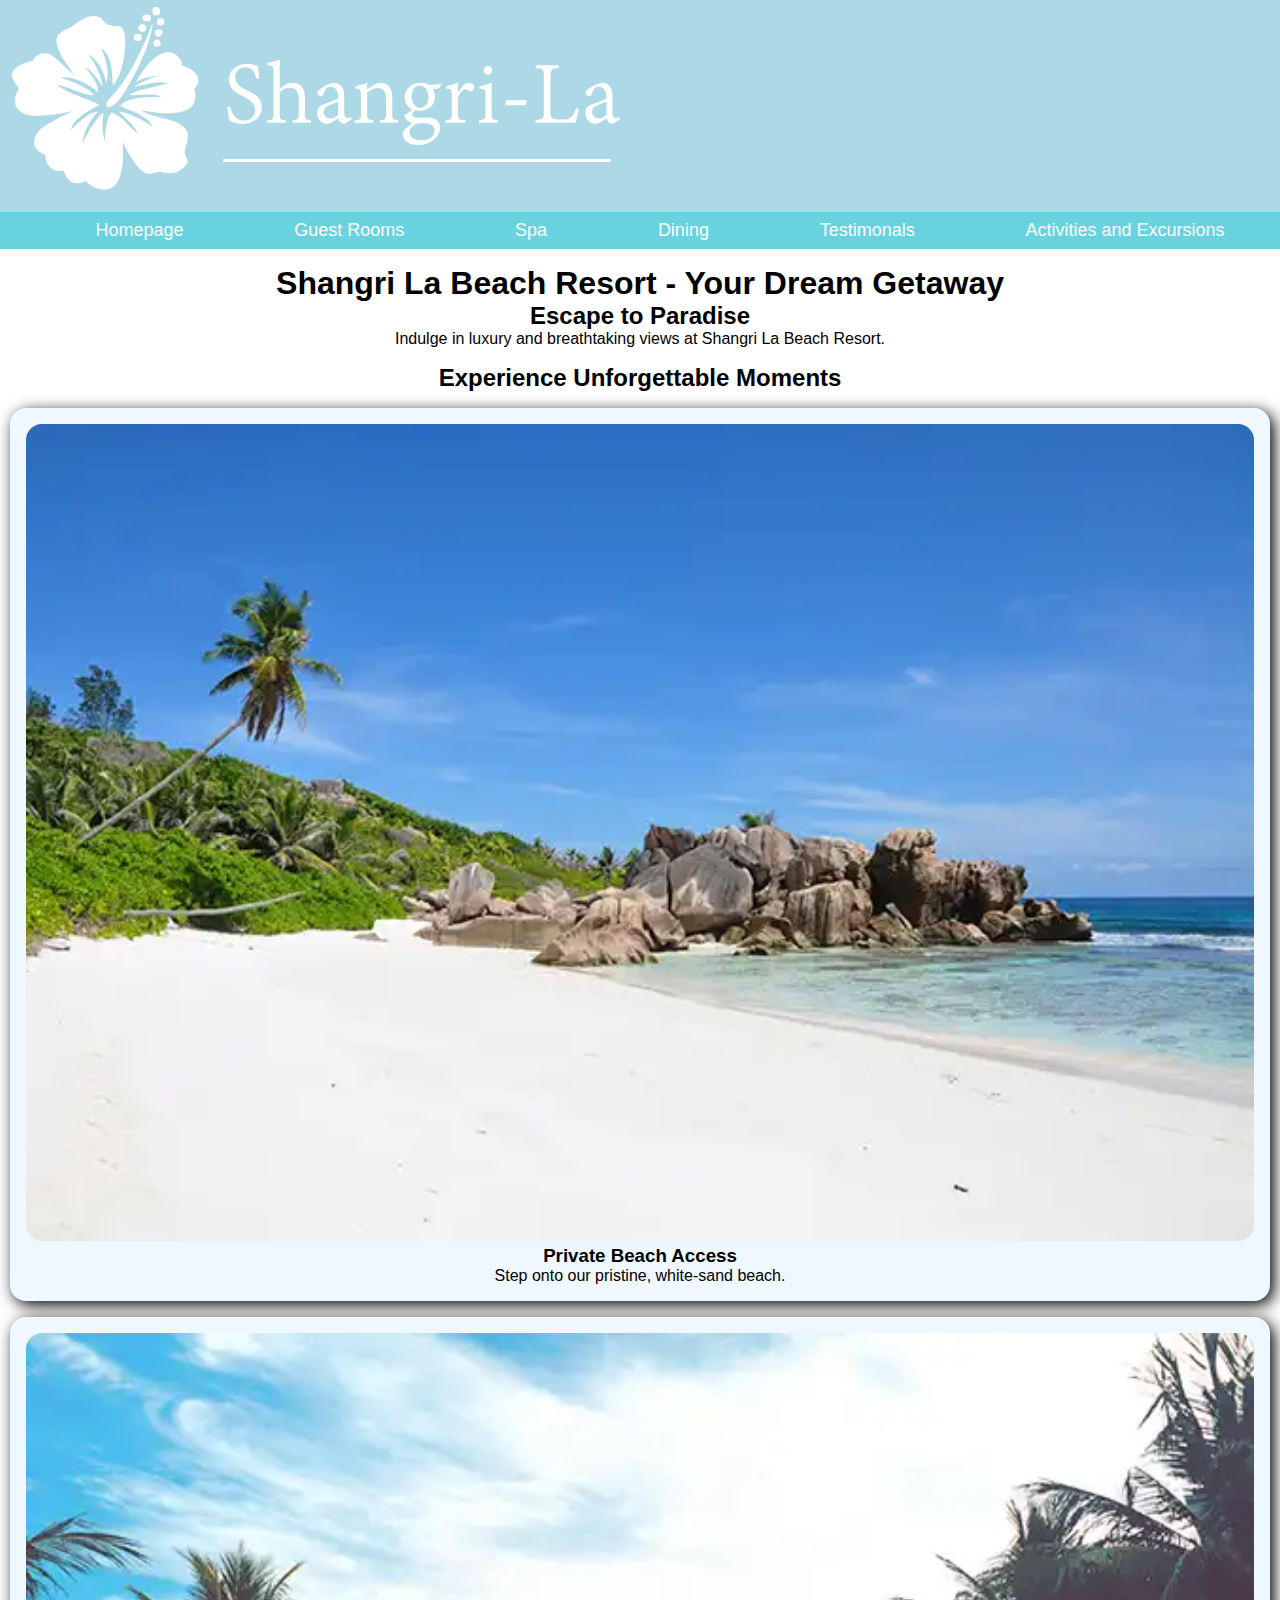
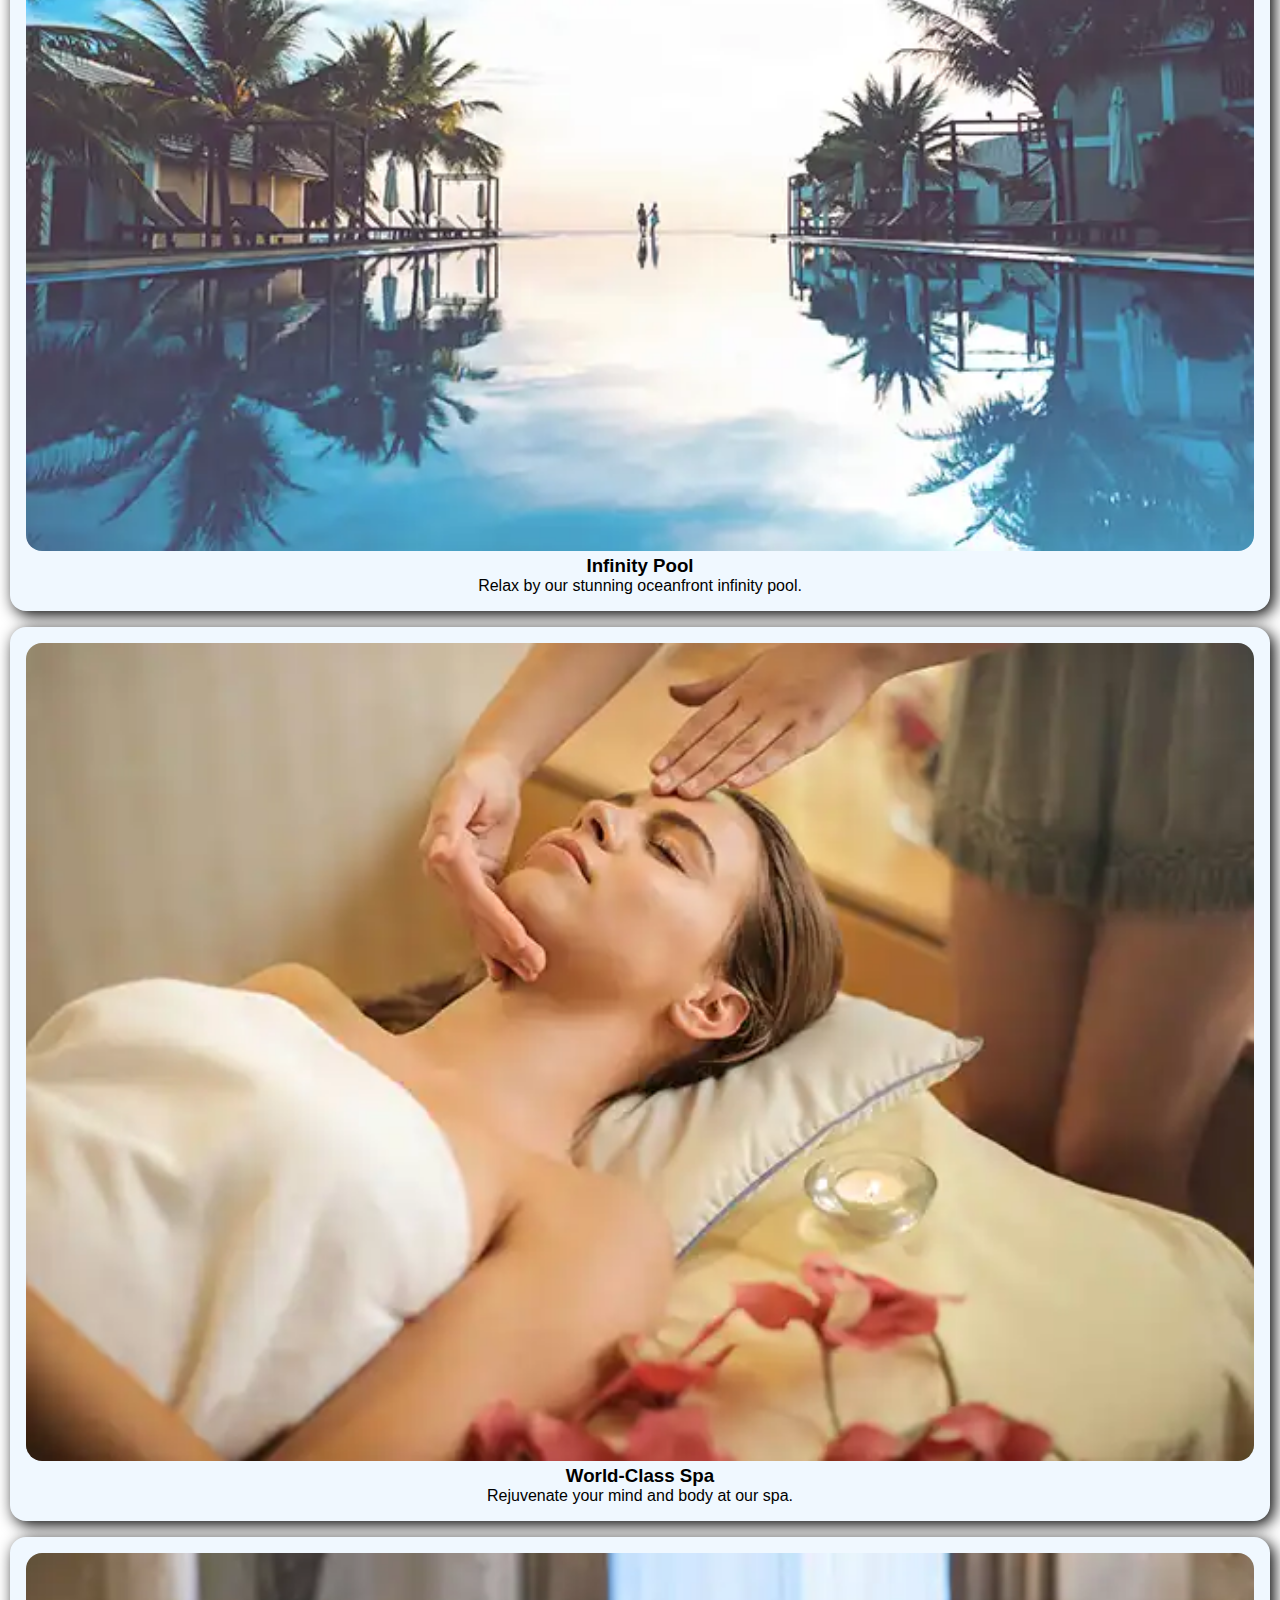
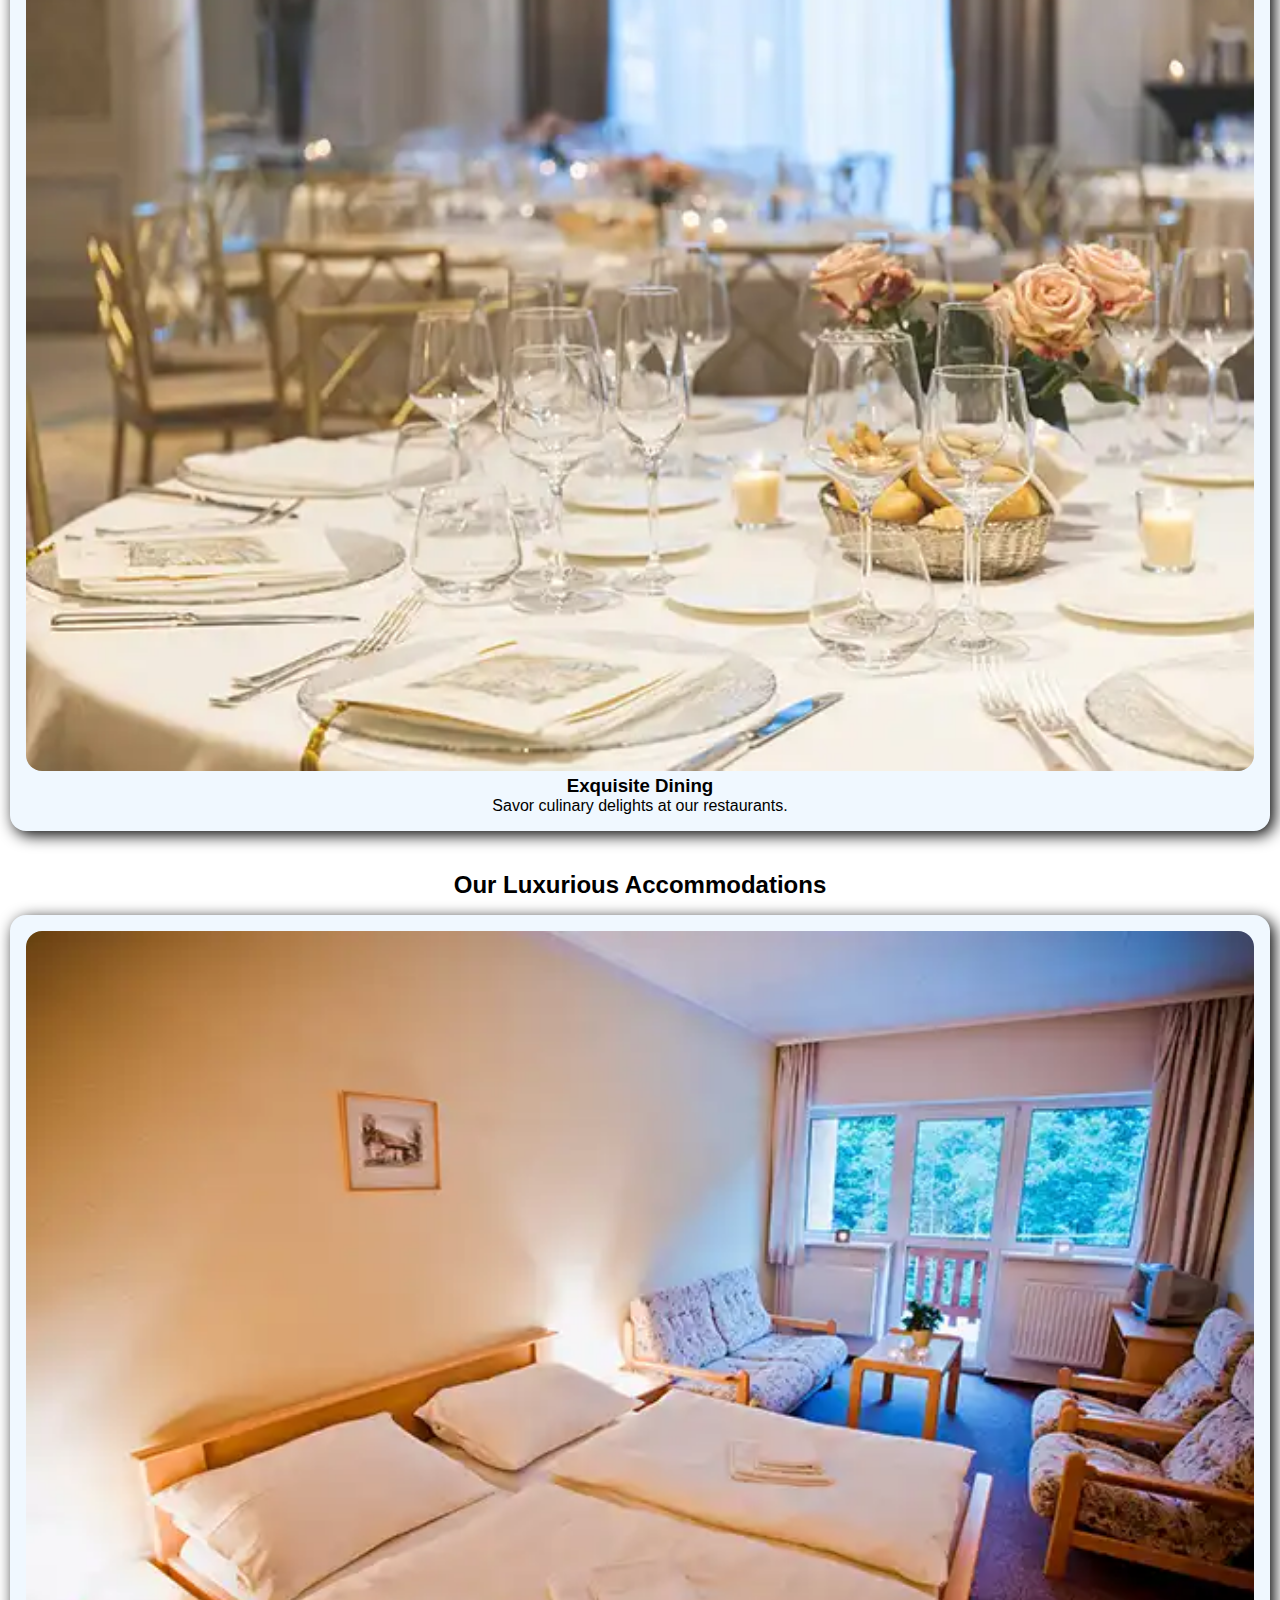
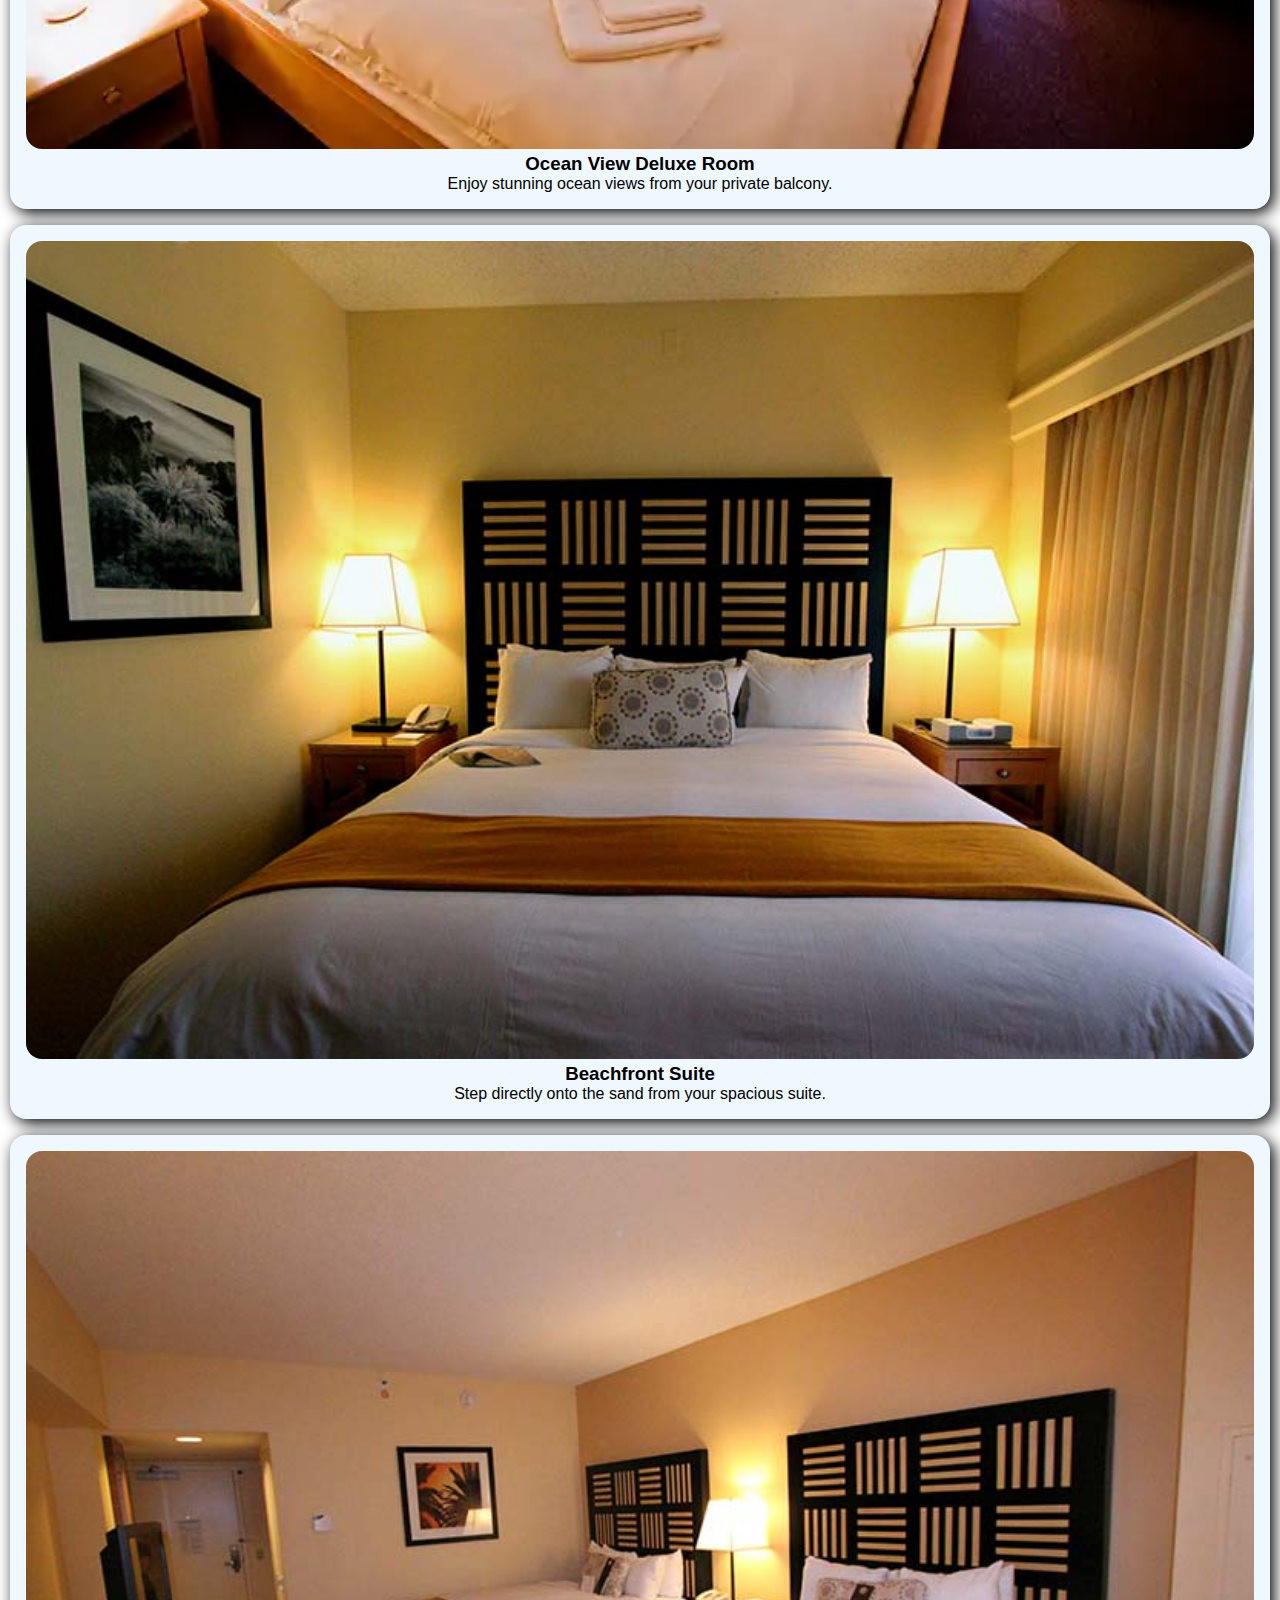
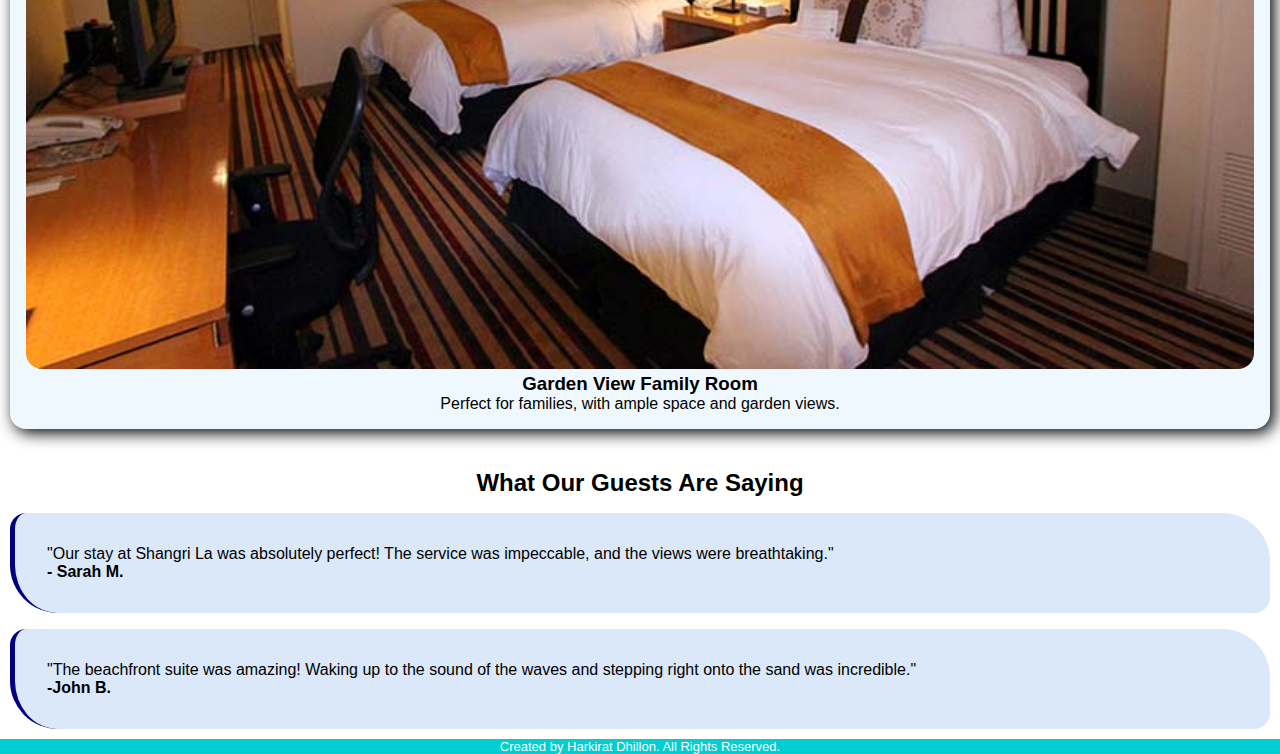
<file: index.html>
<!DOCTYPE html>
<html lang="en">
<head>
    <meta charset="UTF-8">
    <meta name="viewport" content="width=device-width, initial-scale=1.0">
    <title>Homepage</title>
    <link rel="stylesheet" href="style.css">
    <link rel="icon" href="Images/favicon.png">
</head>
<body>
    <header>
        <img src="Images/logo.svg" alt="White coloured Shangri La logo">
      <div id="mainweather">

        <ul>
            <li id="weather"></li>
            <li id="feels"></li>
            <li id="type"></li>
            <li id="humidity"></li>
        </ul>
      </div>
        <nav>
            <ul>
                <li><a href="index.html">Homepage</a></li>
                <li><a href="Guest_Rooms.html">Guest Rooms</a></li>
                <li><a href="spa.html">Spa</a></li>
                <li><a href="dining.html">Dining</a></li>
                <li><a href="Testimonials.html">Testimonals</a></li>
                <li><a href="activities&excursions.html">Activities and Excursions</a></li>
            </ul>
        </nav>
    </header>
    
    <div class="summery">
        <h1>Shangri La Beach Resort - Your Dream Getaway</h1>
        <h2>Escape to Paradise</h2>
        <p>Indulge in luxury and breathtaking views at Shangri La Beach Resort.</p>
    </div>
    <main>
            <article id="activities">
                <h2>Experience Unforgettable Moments</h2>
               <div class="roombox">
                <img src="Images/white-sand-beach.webp" alt="a white sand beach with the ocean on the right">
                    <h3>Private Beach Access</h3>
                    <p>Step onto our pristine, white-sand beach.</p>
               </div>
                
               <div class="roombox">
                <img src="Images/couple.webp" alt="a couple with a larger body of water in the foreground">
                    <h3>Infinity Pool</h3>
                    <p>Relax by our stunning oceanfront infinity pool.</p>
                </div>
                
                <div class="roombox">
                    <img src="Images/pexels-olly-3757657.webp" alt="woman having a face massage">
                    <h3>World-Class Spa</h3>
                    <p>Rejuvenate your mind and body at our spa.</p>
                </div>
                
                <div class="roombox">
                    <img src="Images/Dining.webp" alt="dining table with glasses and a white cloth on the table">
                    <h3>Exquisite Dining</h3>
                    <p>Savor culinary delights at our restaurants.</p>
                </div>
            </article>
        
            <article id="rooms">
                <h2>Our Luxurious Accommodations</h2>
                
                <div class="roombox">
                    <img src="Images/hotel-1191726_1920.webp" alt="white matress king sized bed">
                <h3>Ocean View Deluxe Room</h3>
                <p>Enjoy stunning ocean views from your private balcony.</p>
                </div>
                
                <div class="roombox">
                    <img src="Images/king.jpg" alt="king sized bed taking up the whole image">
                <h3>Beachfront Suite</h3>
                <p>Step directly onto the sand from your spacious suite.</p>
                </div>
                
                <div class="roombox">
                    <img src="Images/double.jpg" alt="two beds next to each other">
                <h3>Garden View Family Room</h3>
                <p>Perfect for families, with ample space and garden views.</p>
                </div>
            </article>
    
        <article id="guest">
            <h2>What Our Guests Are Saying</h2>
    
            <figure>
                <blockquote>"Our stay at Shangri La was absolutely perfect! The service was impeccable, and the views were breathtaking."</blockquote>
                <figcaption>- Sarah M.</figcaption>
            </figure>
    
            <figure>
                <blockquote>"The beachfront suite was amazing! Waking up to the sound of the waves and stepping right onto the sand was incredible."</blockquote>
                <figcaption>-John B.</figcaption>
            </figure>
        </article>
    </main>

    <footer>
        <p>Created by Harkirat Dhillon. All Rights Reserved.</p>
    </footer>
    <script src="main.js"></script>
</body>
</html>
</file>
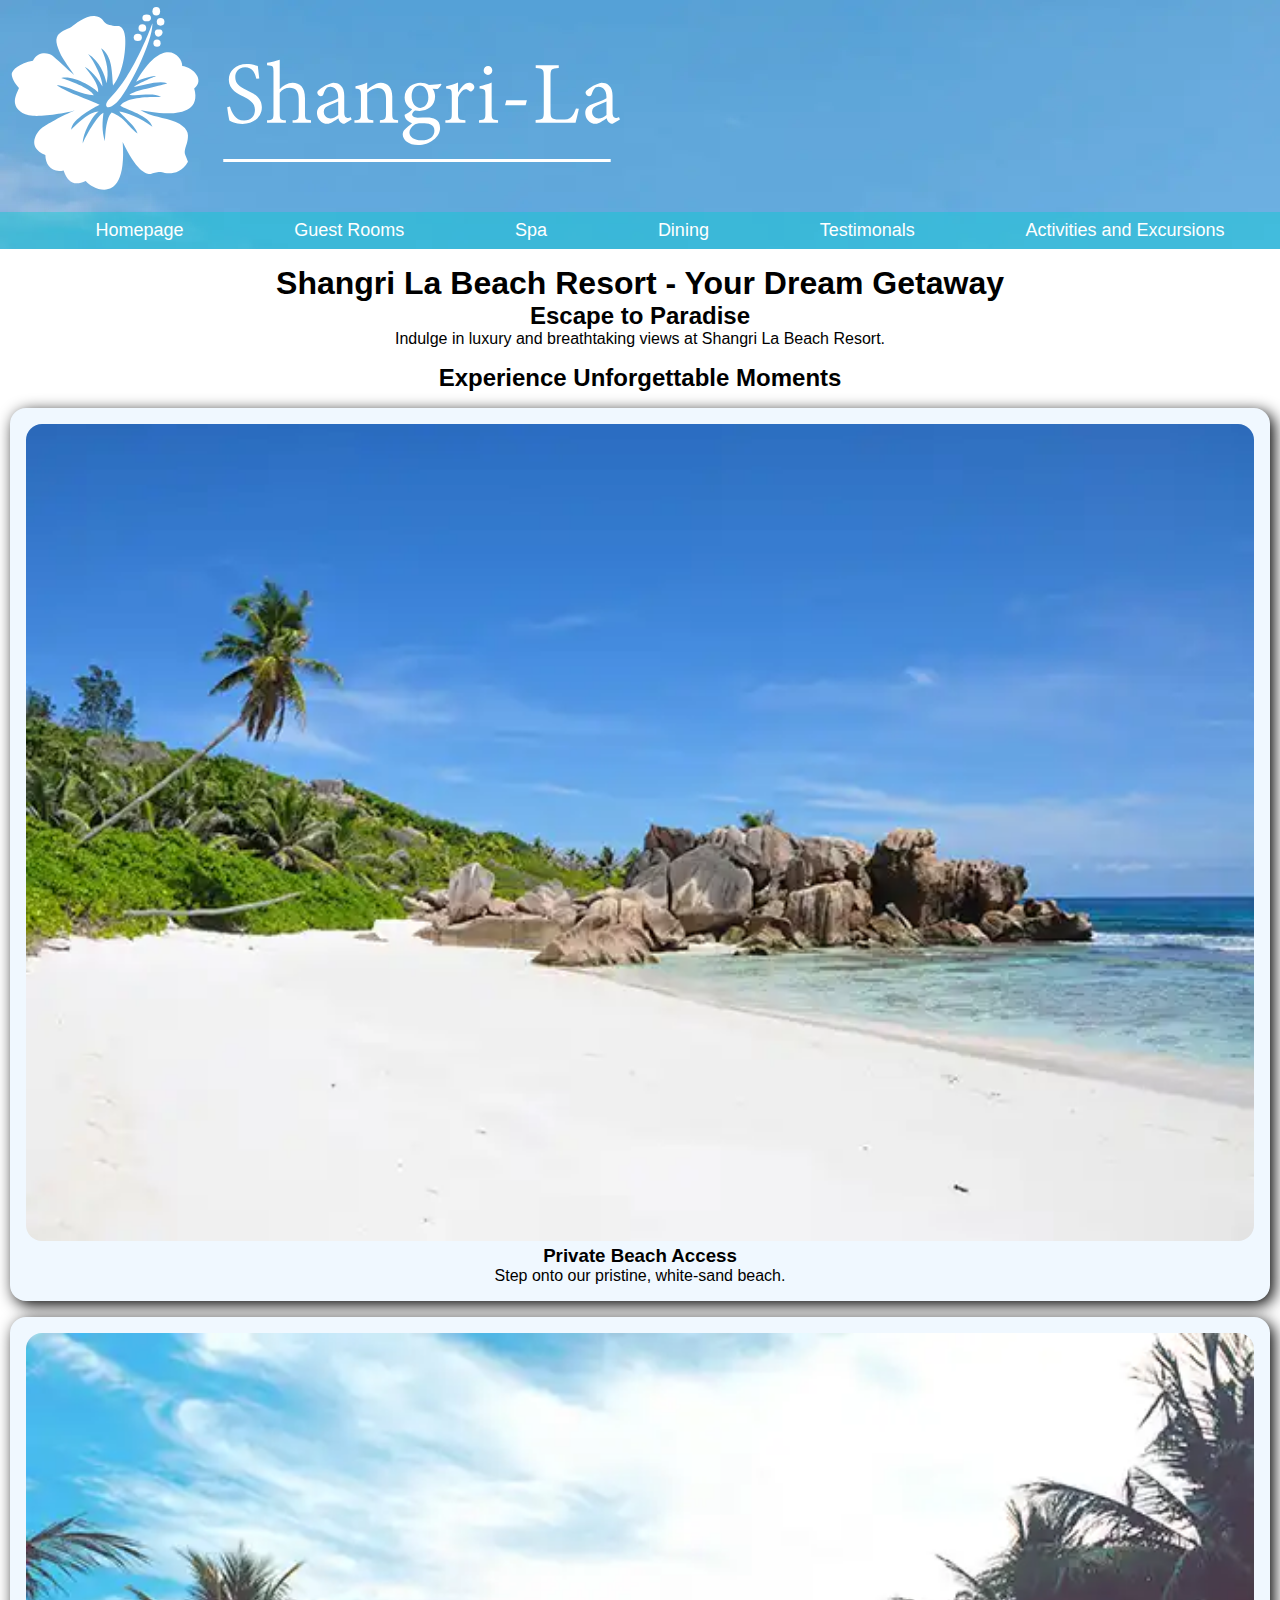
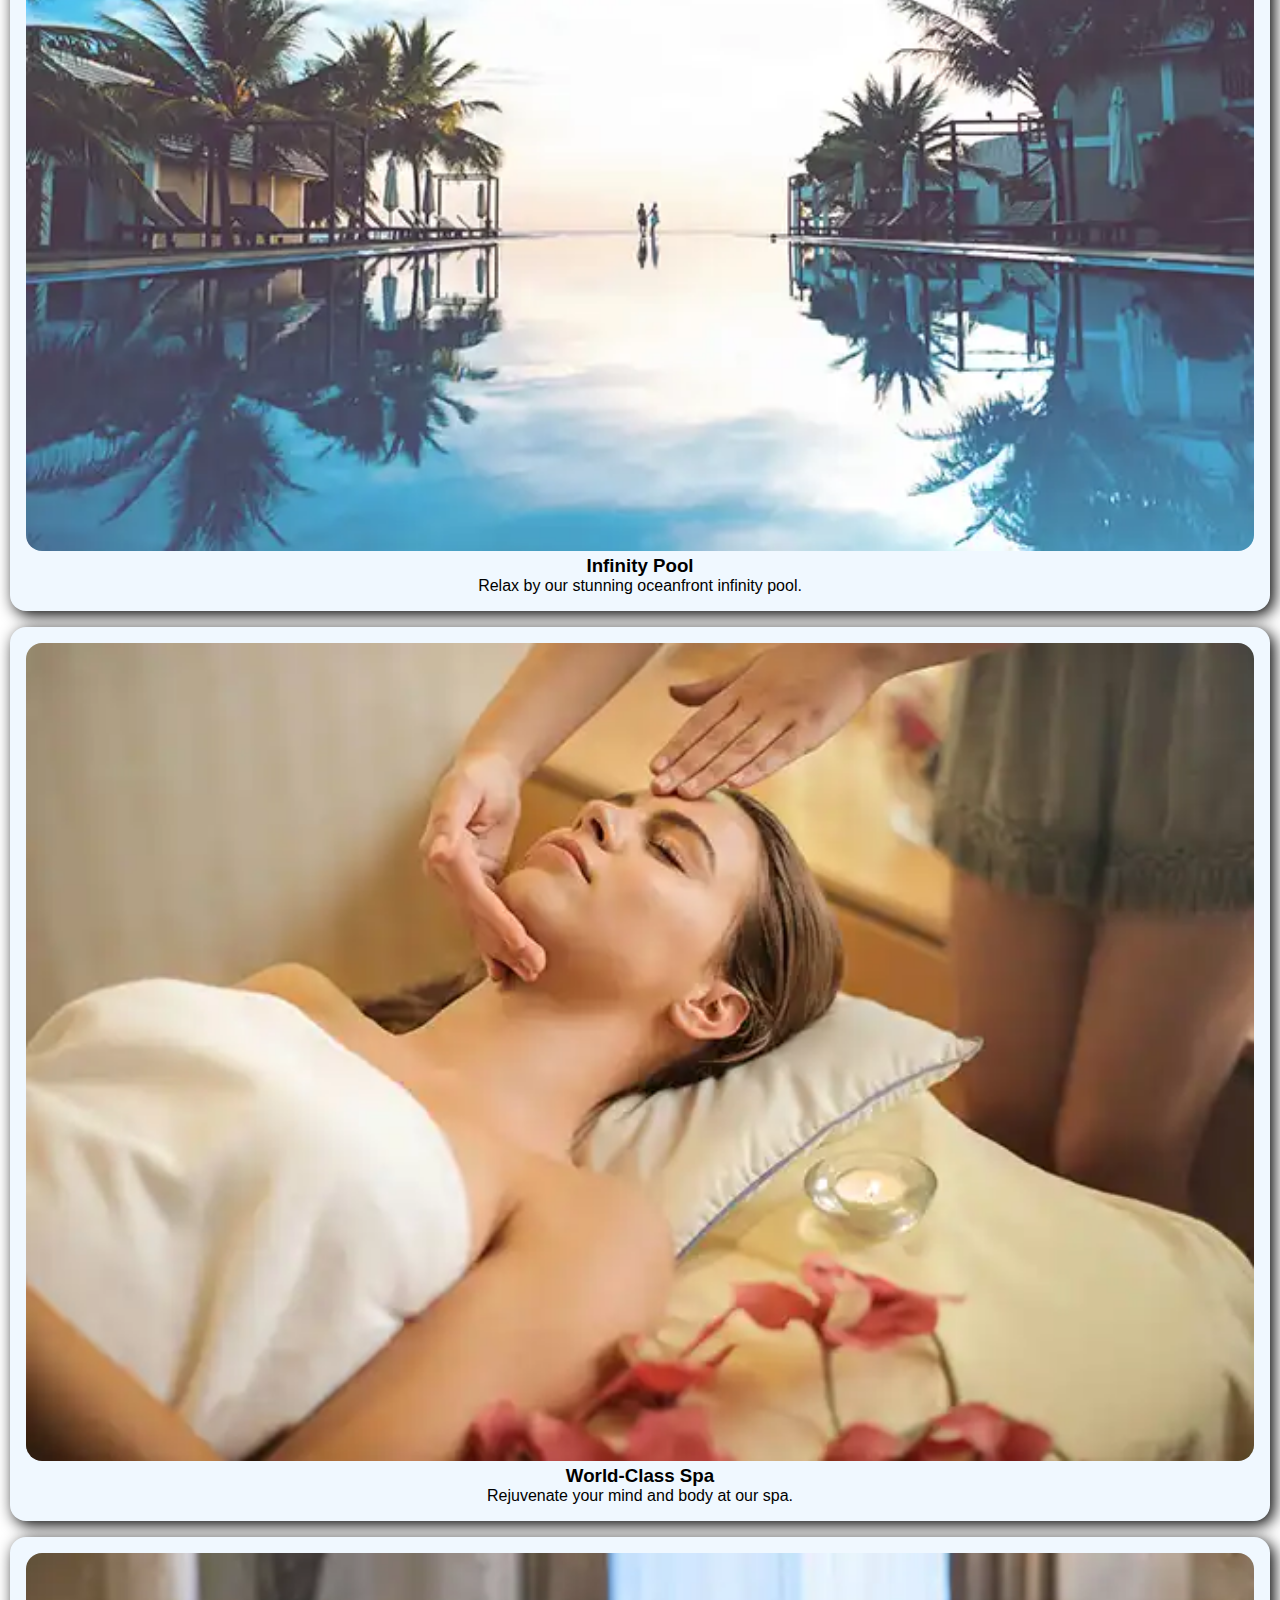
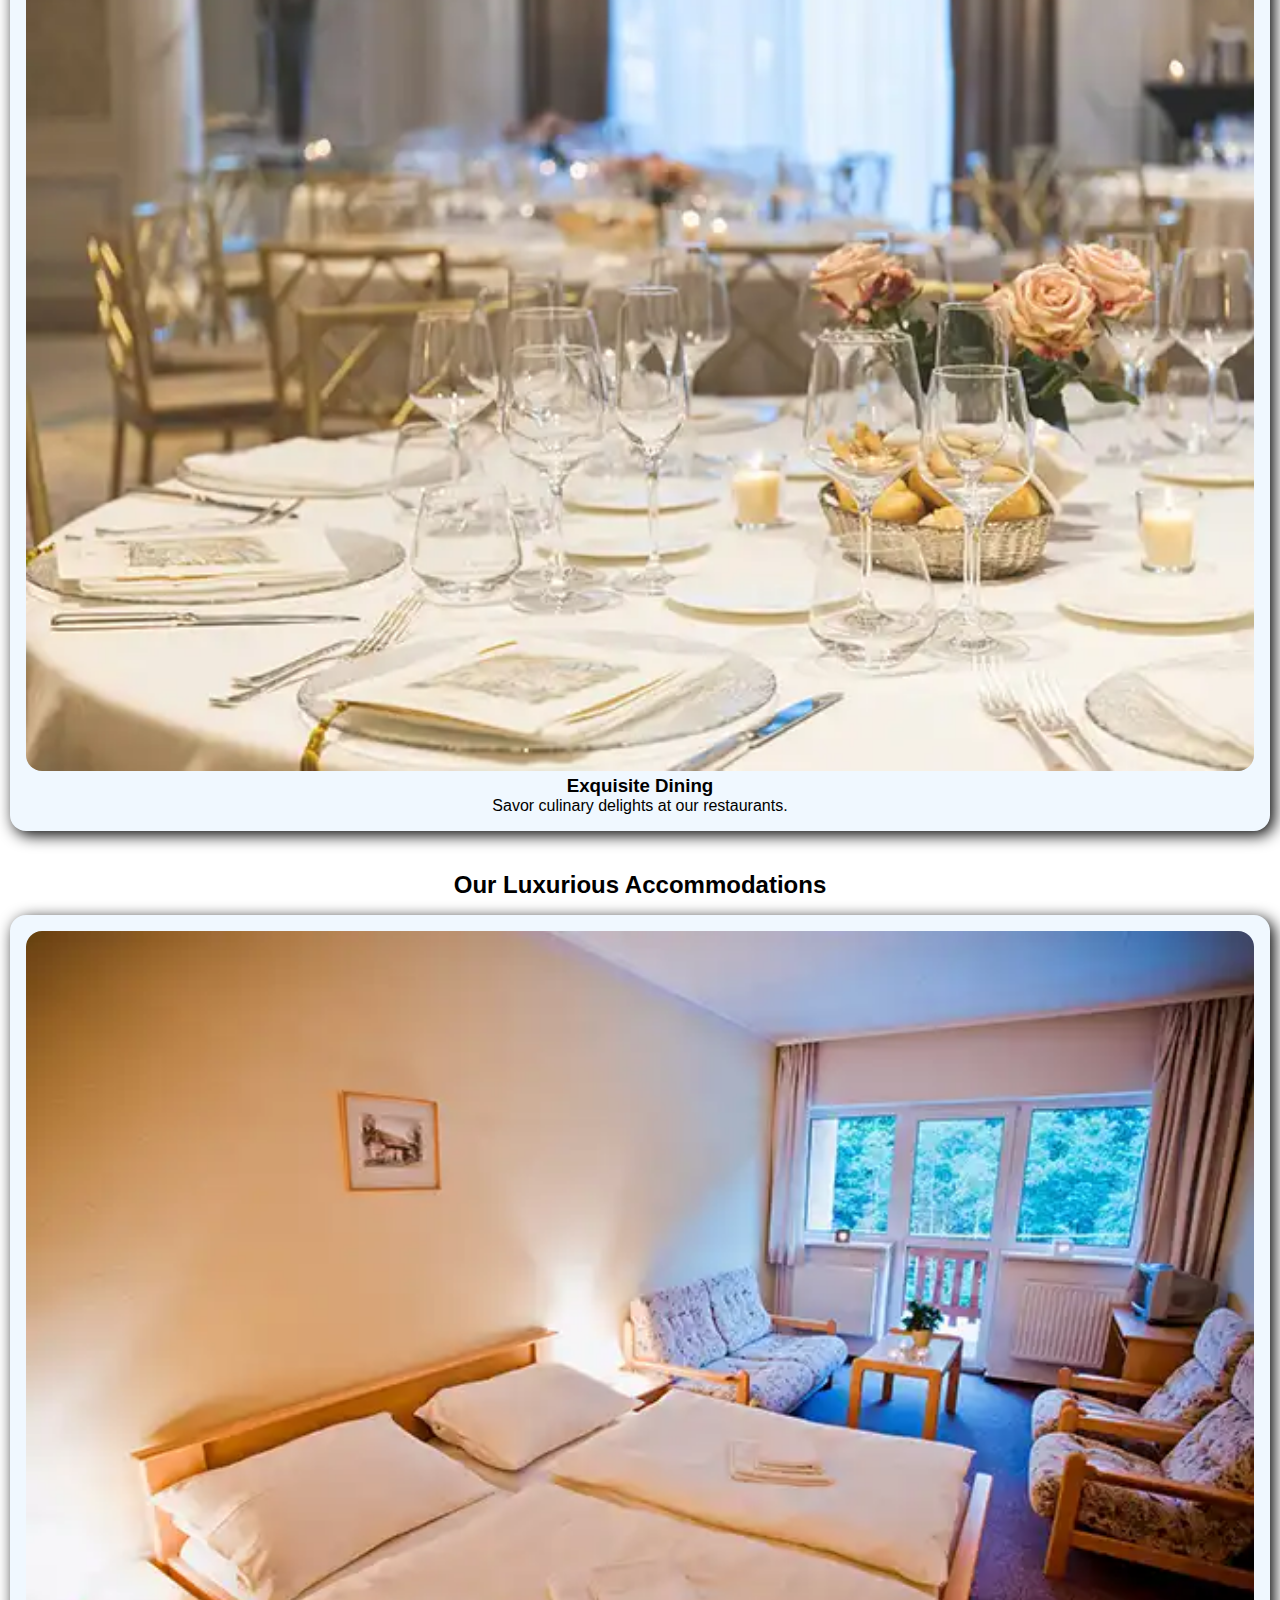
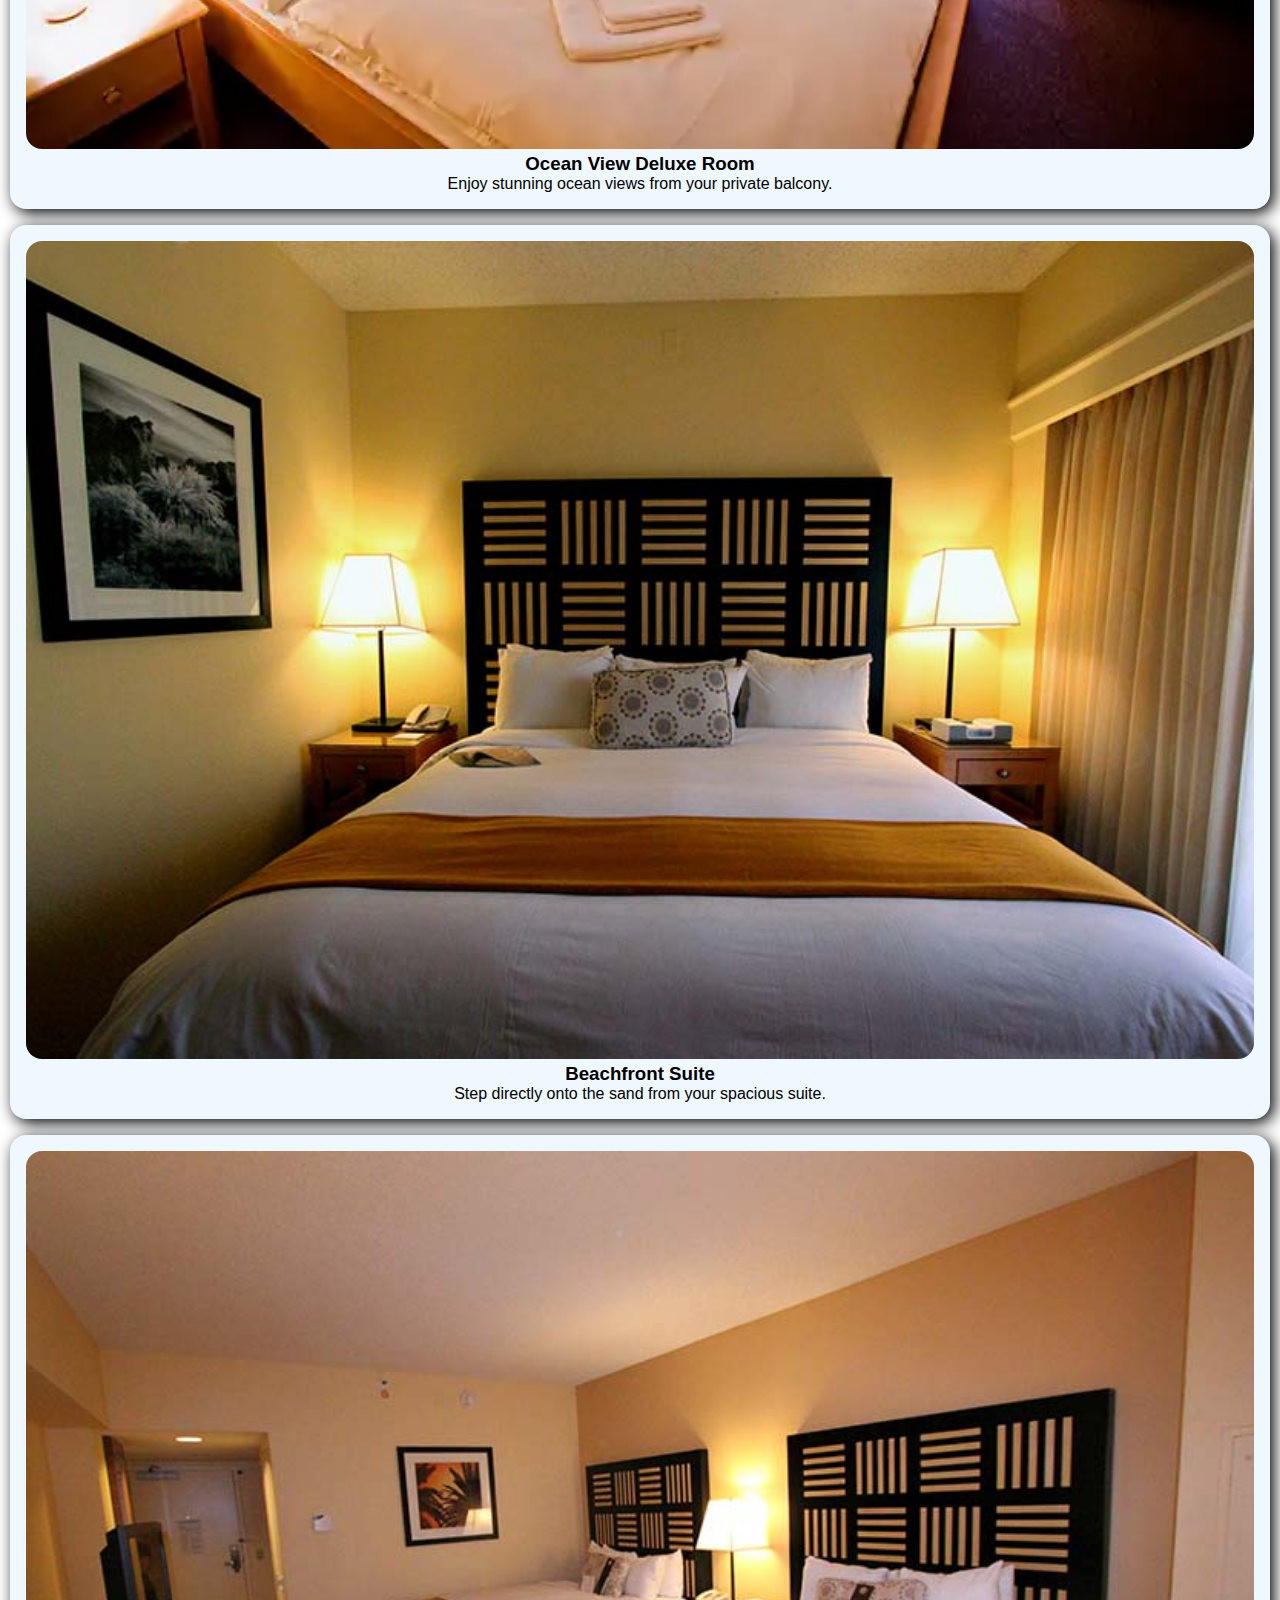
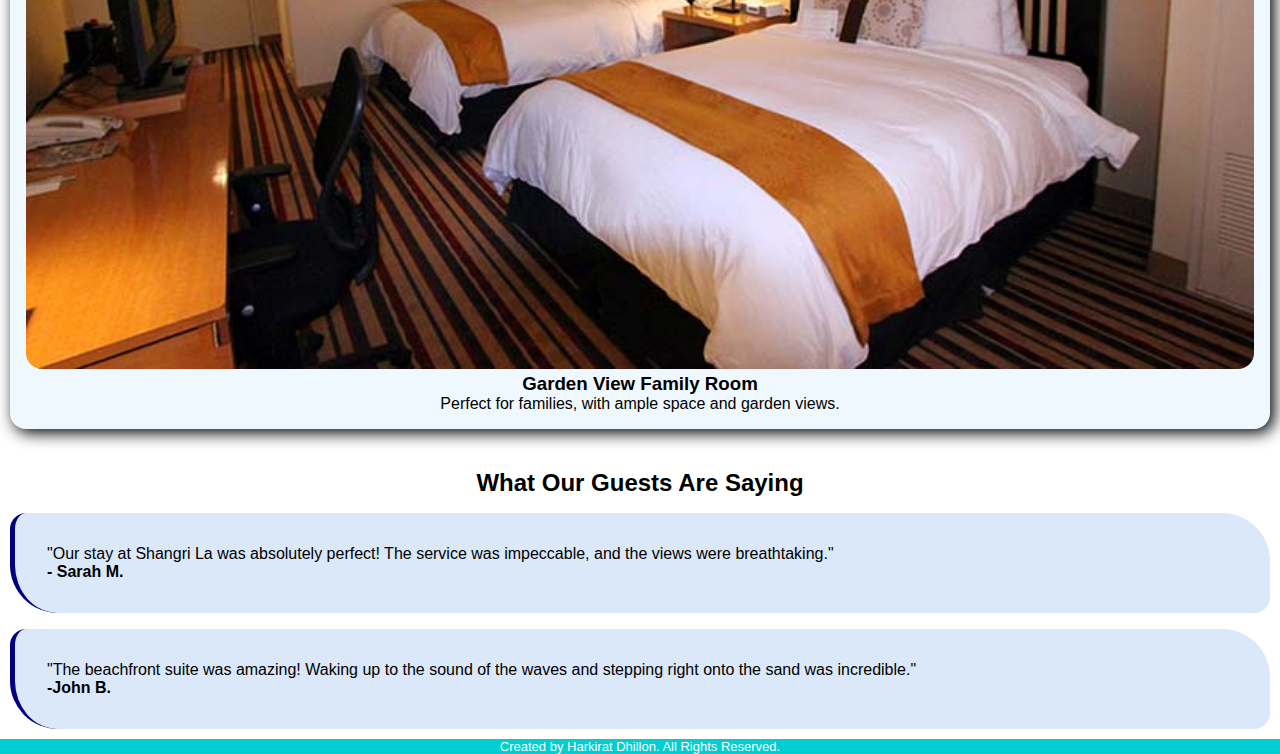
<file: html/index.html>
<!DOCTYPE html>
<html lang="en">
<head>
    <meta charset="UTF-8">
    <meta name="viewport" content="width=device-width, initial-scale=1.0">
    <title>Homepage</title>
    <link rel="stylesheet" href="/CSS/style.css">
    <link rel="icon" href="/Images/favicon.png">
</head>
<body>
    <header>
        <img src="/Images/logo.svg" alt="White coloured Shangri La logo">
      <div id="mainweather">

        <ul>
            <li id="weather"></li>
            <li id="feels"></li>
            <li id="type"></li>
            <li id="humidity"></li>
        </ul>
      </div>
        <nav>
            <ul>
                <li><a href="/html/index.html">Homepage</a></li>
                <li><a href="/html/Guest_Rooms.html">Guest Rooms</a></li>
                <li><a href="/html/spa.html">Spa</a></li>
                <li><a href="/html/dining.html">Dining</a></li>
                <li><a href="/html/Testimonials.html">Testimonals</a></li>
                <li><a href="/html/activities&excursions.html">Activities and Excursions</a></li>
            </ul>
        </nav>
    </header>
    
    <div class="summery">
        <h1>Shangri La Beach Resort - Your Dream Getaway</h1>
        <h2>Escape to Paradise</h2>
        <p>Indulge in luxury and breathtaking views at Shangri La Beach Resort.</p>
    </div>
    <main>
            <article id="activities">
                <h2>Experience Unforgettable Moments</h2>
               <div class="roombox">
                <img src="/Images/white-sand-beach.webp" alt="a white sadn beach with the ocean on the right">
                    <h3>Private Beach Access</h3>
                    <p>Step onto our pristine, white-sand beach.</p>
               </div>
                
               <div class="roombox">
                <img src="/Images/couple.webp" alt="a couple with a larger body of water in the foreground">
                    <h3>Infinity Pool</h3>
                    <p>Relax by our stunning oceanfront infinity pool.</p>
                </div>
                
                <div class="roombox">
                    <img src="/Images/pexels-olly-3757657.webp" alt="woman having a face massage">
                    <h3>World-Class Spa</h3>
                    <p>Rejuvenate your mind and body at our spa.</p>
                </div>
                
                <div class="roombox">
                    <img src="/Images/Dining.webp" alt="dining table with glasses and a white cloth on the table">
                    <h3>Exquisite Dining</h3>
                    <p>Savor culinary delights at our restaurants.</p>
                </div>
            </article>
        
            <article id="rooms">
                <h2>Our Luxurious Accommodations</h2>
                
                <div class="roombox">
                    <img src="/Images/hotel-1191726_1920.webp" alt="white matress king sized bed">
                <h3>Ocean View Deluxe Room</h3>
                <p>Enjoy stunning ocean views from your private balcony.</p>
                </div>
                
                <div class="roombox">
                    <img src="/Images/king.jpg" alt="king sized bed taking up the whole image">
                <h3>Beachfront Suite</h3>
                <p>Step directly onto the sand from your spacious suite.</p>
                </div>
                
                <div class="roombox">
                    <img src="/Images/double.jpg" alt="two beds next to each other">
                <h3>Garden View Family Room</h3>
                <p>Perfect for families, with ample space and garden views.</p>
                </div>
            </article>
    
        <article id="guest">
            <h2>What Our Guests Are Saying</h2>
    
            <figure>
                <blockquote>"Our stay at Shangri La was absolutely perfect! The service was impeccable, and the views were breathtaking."</blockquote>
                <figcaption>- Sarah M.</figcaption>
            </figure>
    
            <figure>
                <blockquote>"The beachfront suite was amazing! Waking up to the sound of the waves and stepping right onto the sand was incredible."</blockquote>
                <figcaption>-John B.</figcaption>
            </figure>
        </article>
    </main>

    <footer>
        <p>Created by Harkirat Dhillon. All Rights Reserved.</p>
    </footer>
    <script src="/main.js"></script>
</body>
</html>
</file>
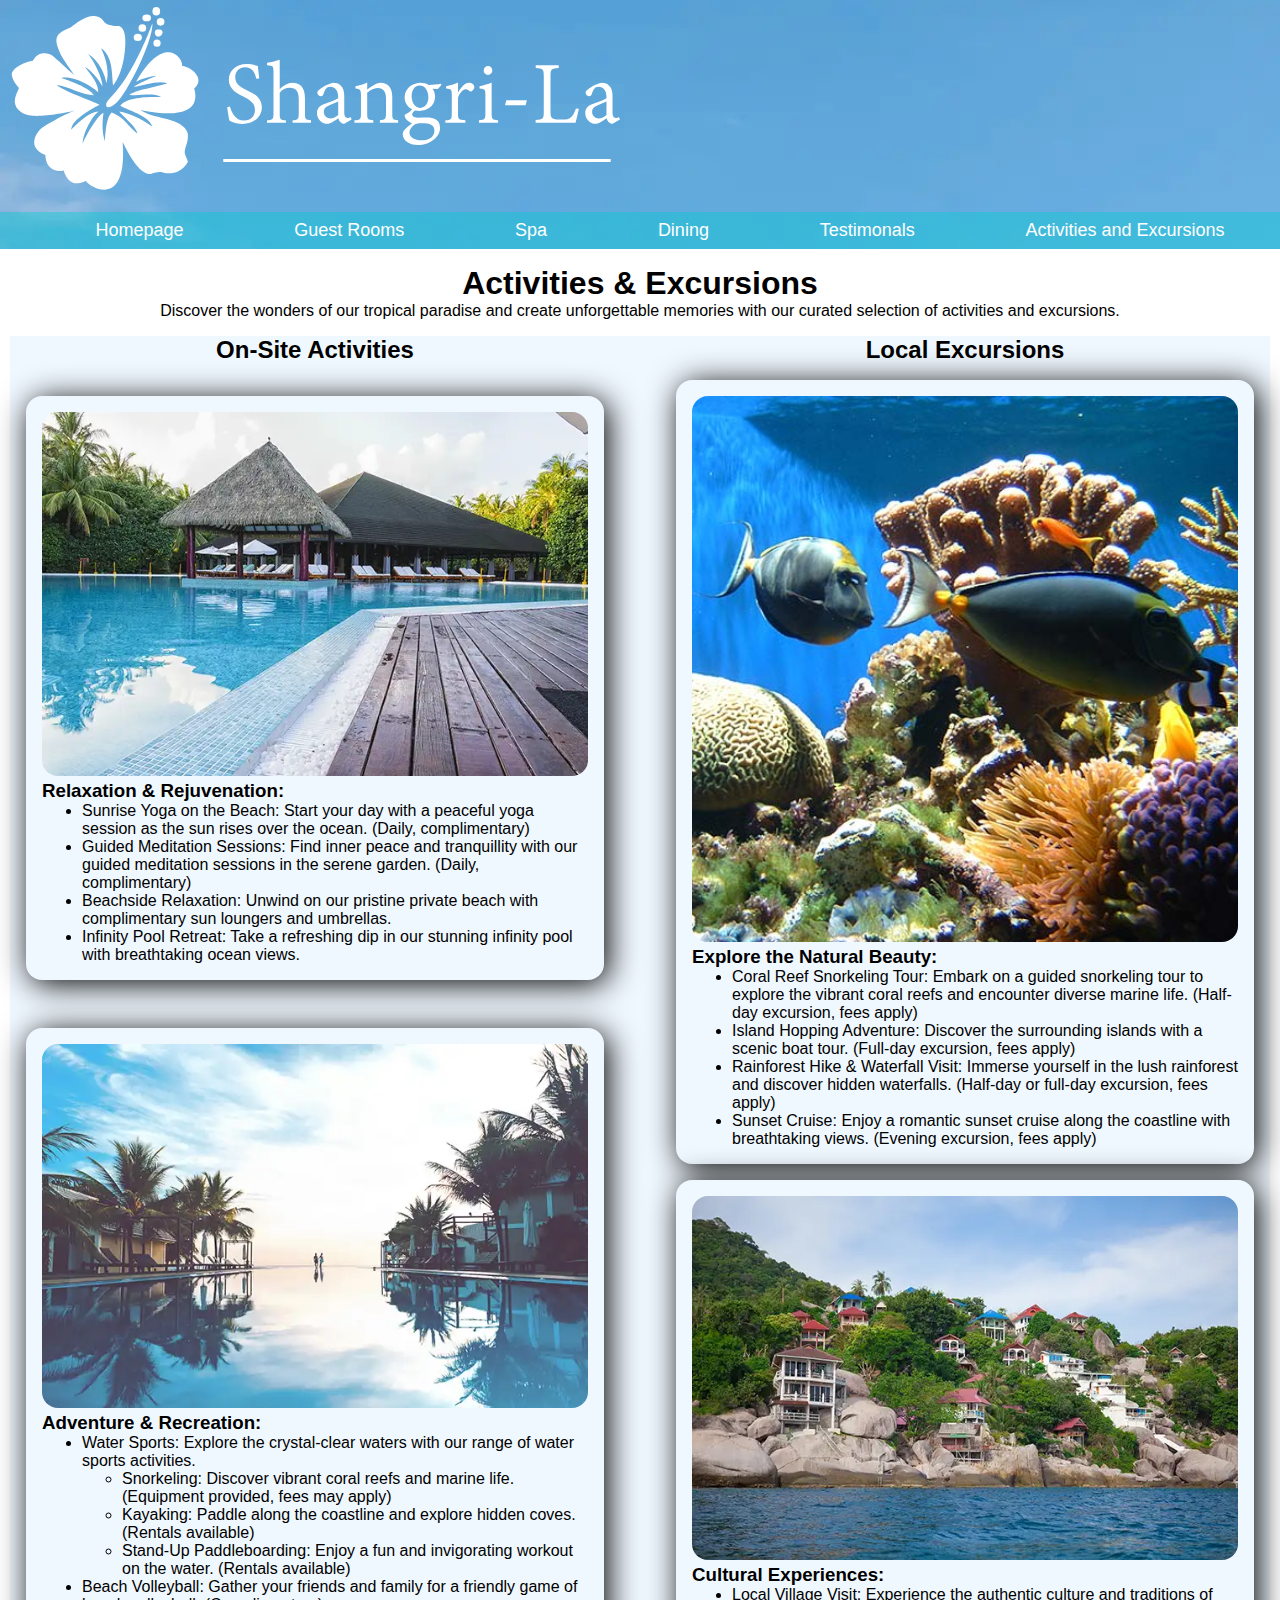
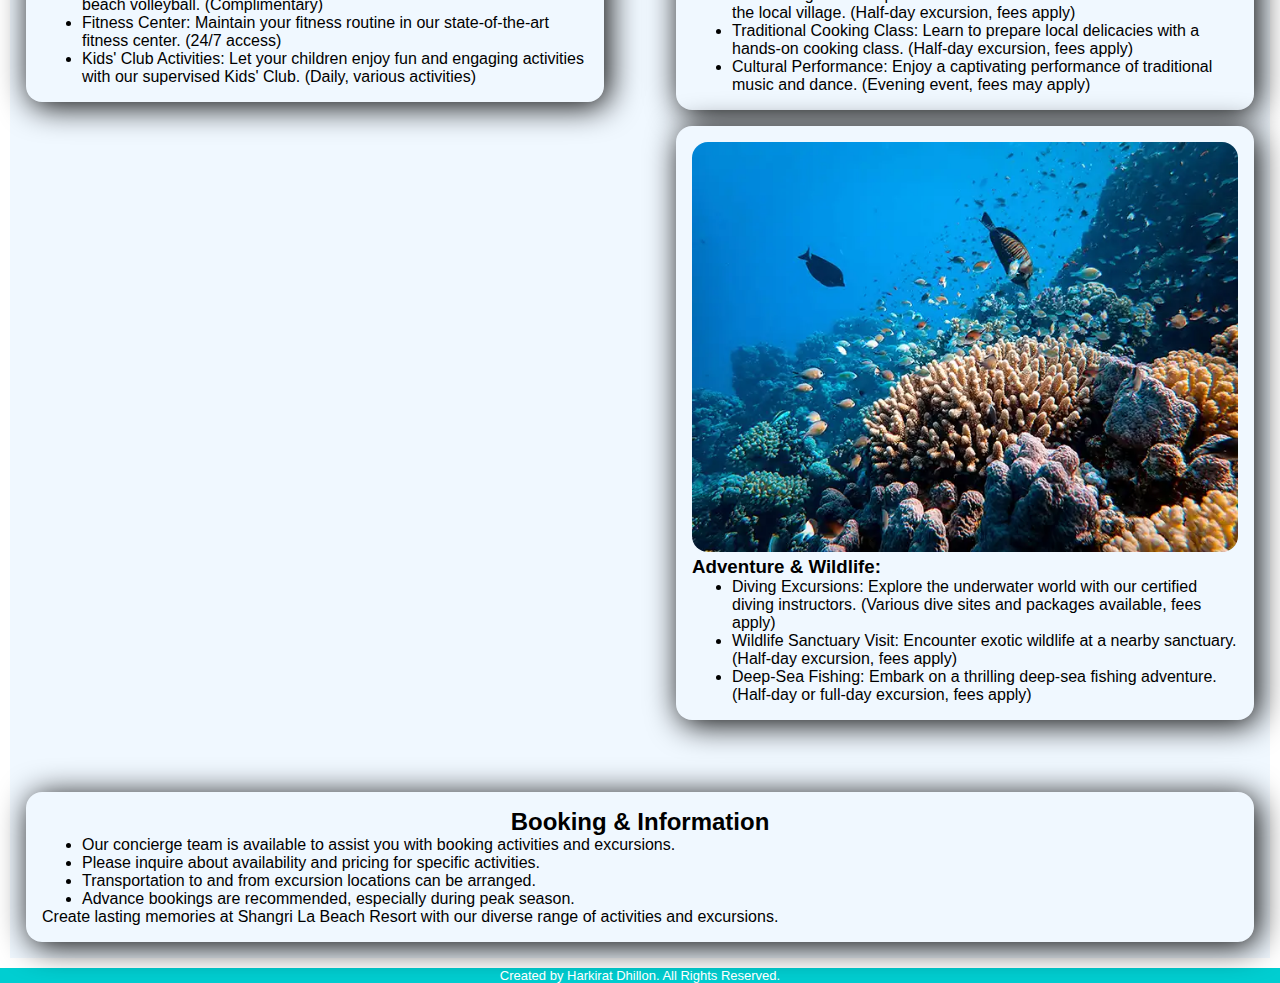
<file: activities&excursions.html>
<!DOCTYPE html>
<html lang="en">
<head>
    <meta charset="UTF-8">
    <meta name="viewport" content="width=device-width, initial-scale=1.0">
    <title>Activities & Excursions</title>
    <link rel="stylesheet" href="/CSS/style.css">
    <link rel="stylesheet" href="/CSS/activities&Excursions.css">
    <link rel="icon" href="/Images/favicon.png">
</head>
<body>
    <header>
        <img src="/Images/logo.svg" alt="White coloured Shangri La logo">
      <div id="mainweather">

        <ul>
            <li id="weather"></li>
            <li id="feels"></li>
            <li id="type"></li>
            <li id="humidity"></li>
        </ul>
      </div>
        <nav>
            <ul>
                <li><a href="/index.html">Homepage</a></li>
                <li><a href="/Guest_Rooms.html">Guest Rooms</a></li>
                <li><a href="/spa.html">Spa</a></li>
                <li><a href="/dining.html">Dining</a></li>
                <li><a href="/Testimonials.html">Testimonals</a></li>
                <li><a href="/activities&excursions.html">Activities and Excursions</a></li>
            </ul>
        </nav>
    </header>
    <div class="summery">
        <h1>Activities & Excursions</h1>
        <p>Discover the wonders of our tropical paradise and create unforgettable memories with our curated selection of activities and excursions.</p>
    </div>

    <main>
        <section id="activities">
            <h2>On-Site Activities</h2>
            <div class="fun">
                <img src="/Images/resort-2495217_1920.webp" alt="a pool in the foreground with chairs in the background">
                <h3>Relaxation & Rejuvenation:</h3>
            <ul>
                <li>Sunrise Yoga on the Beach: Start your day with a peaceful yoga session as the sun rises over the ocean. (Daily, complimentary)</li>
                <li>Guided Meditation Sessions: Find inner peace and tranquillity with our guided meditation sessions in the serene garden. (Daily, complimentary)</li>
                <li>Beachside Relaxation: Unwind on our pristine private beach with complimentary sun loungers and umbrellas.</li>
                <li>Infinity Pool Retreat: Take a refreshing dip in our stunning infinity pool with breathtaking ocean views.</li>
            </ul>
            </div>
    
            <div class="fun">
                <img src="/Images/couple.webp" alt="a couple with a larger body of water in the foreground">
                <h3>Adventure & Recreation:</h3>
            <ul>
                <li>
                    Water Sports: Explore the crystal-clear waters with our range of water sports activities.
                    <ul>
                        <li>Snorkeling: Discover vibrant coral reefs and marine life. (Equipment provided, fees may apply)</li>
                        <li>Kayaking: Paddle along the coastline and explore hidden coves. (Rentals available)</li>
                        <li>Stand-Up Paddleboarding: Enjoy a fun and invigorating workout on the water. (Rentals available)</li>
                    </ul>
                </li>
                <li>Beach Volleyball: Gather your friends and family for a friendly game of beach volleyball. (Complimentary)</li>
                <li>Fitness Center: Maintain your fitness routine in our state-of-the-art fitness center. (24/7 access)</li>
                <li>Kids' Club Activities: Let your children enjoy fun and engaging activities with our supervised Kids' Club. (Daily, various activities)</li>
            </ul>
            </div>
        </section>
        
        <section id="excursions">
            <h2>Local Excursions</h2>
            
            <div class="fun">
                <img src="/Images/coral-reef.jpg" alt="coral reef with fish">
                <h3>Explore the Natural Beauty:</h3>
            <ul>
                <li>Coral Reef Snorkeling Tour: Embark on a guided snorkeling tour to explore the vibrant coral reefs and encounter diverse marine life. (Half-day excursion, fees apply)</li>
                <li>Island Hopping Adventure: Discover the surrounding islands with a scenic boat tour. (Full-day excursion, fees apply)</li>
                <li>Rainforest Hike & Waterfall Visit: Immerse yourself in the lush rainforest and discover hidden waterfalls. (Half-day or full-day excursion, fees apply)</li>
                <li>Sunset Cruise: Enjoy a romantic sunset cruise along the coastline with breathtaking views. (Evening excursion, fees apply)</li>
            </ul>
            </div>
    
            <div class="fun">
                <img src="/Images/hotel3.webp" alt="various types of homes on a rocky shore">
                <h3>Cultural Experiences:</h3>
            <ul>
                <li>Local Village Visit: Experience the authentic culture and traditions of the local village. (Half-day excursion, fees apply)</li>
                <li>Traditional Cooking Class: Learn to prepare local delicacies with a hands-on cooking class. (Half-day excursion, fees apply)</li>
                <li>Cultural Performance: Enjoy a captivating performance of traditional music and dance. (Evening event, fees may apply)</li>
            </div>
    
                <div class="fun">
                    <img src="/Images/francesco-ungaro-MJ1Q7hHeGlA-unsplash.webp" alt="coral-reef with fish in the background">
                    <h3>Adventure & Wildlife:</h3>
                <ul>
                    <li>Diving Excursions: Explore the underwater world with our certified diving instructors. (Various dive sites and packages available, fees apply)</li>
                    <li>Wildlife Sanctuary Visit: Encounter exotic wildlife at a nearby sanctuary. (Half-day excursion, fees apply)</li>
                    <li>Deep-Sea Fishing: Embark on a thrilling deep-sea fishing adventure. (Half-day or full-day excursion, fees apply)</li>
                </ul>
            </ul>
                </div>
        </section>
    
        <section id="booking">
            <h2>Booking & Information</h2>
            <ul>
                <li>Our concierge team is available to assist you with booking activities and excursions.</li>
                <li>Please inquire about availability and pricing for specific activities.</li>
                <li>Transportation to and from excursion locations can be arranged.</li>
                <li>Advance bookings are recommended, especially during peak season.</li>
            </ul>
    
            <p>Create lasting memories at Shangri La Beach Resort with our diverse range of activities and excursions.</p>
        </section>
    </main>

    <footer>
        <p>Created by Harkirat Dhillon. All Rights Reserved.</p>
    </footer>
    <script src="/main.js"></script>
</body>
</html>
</file>
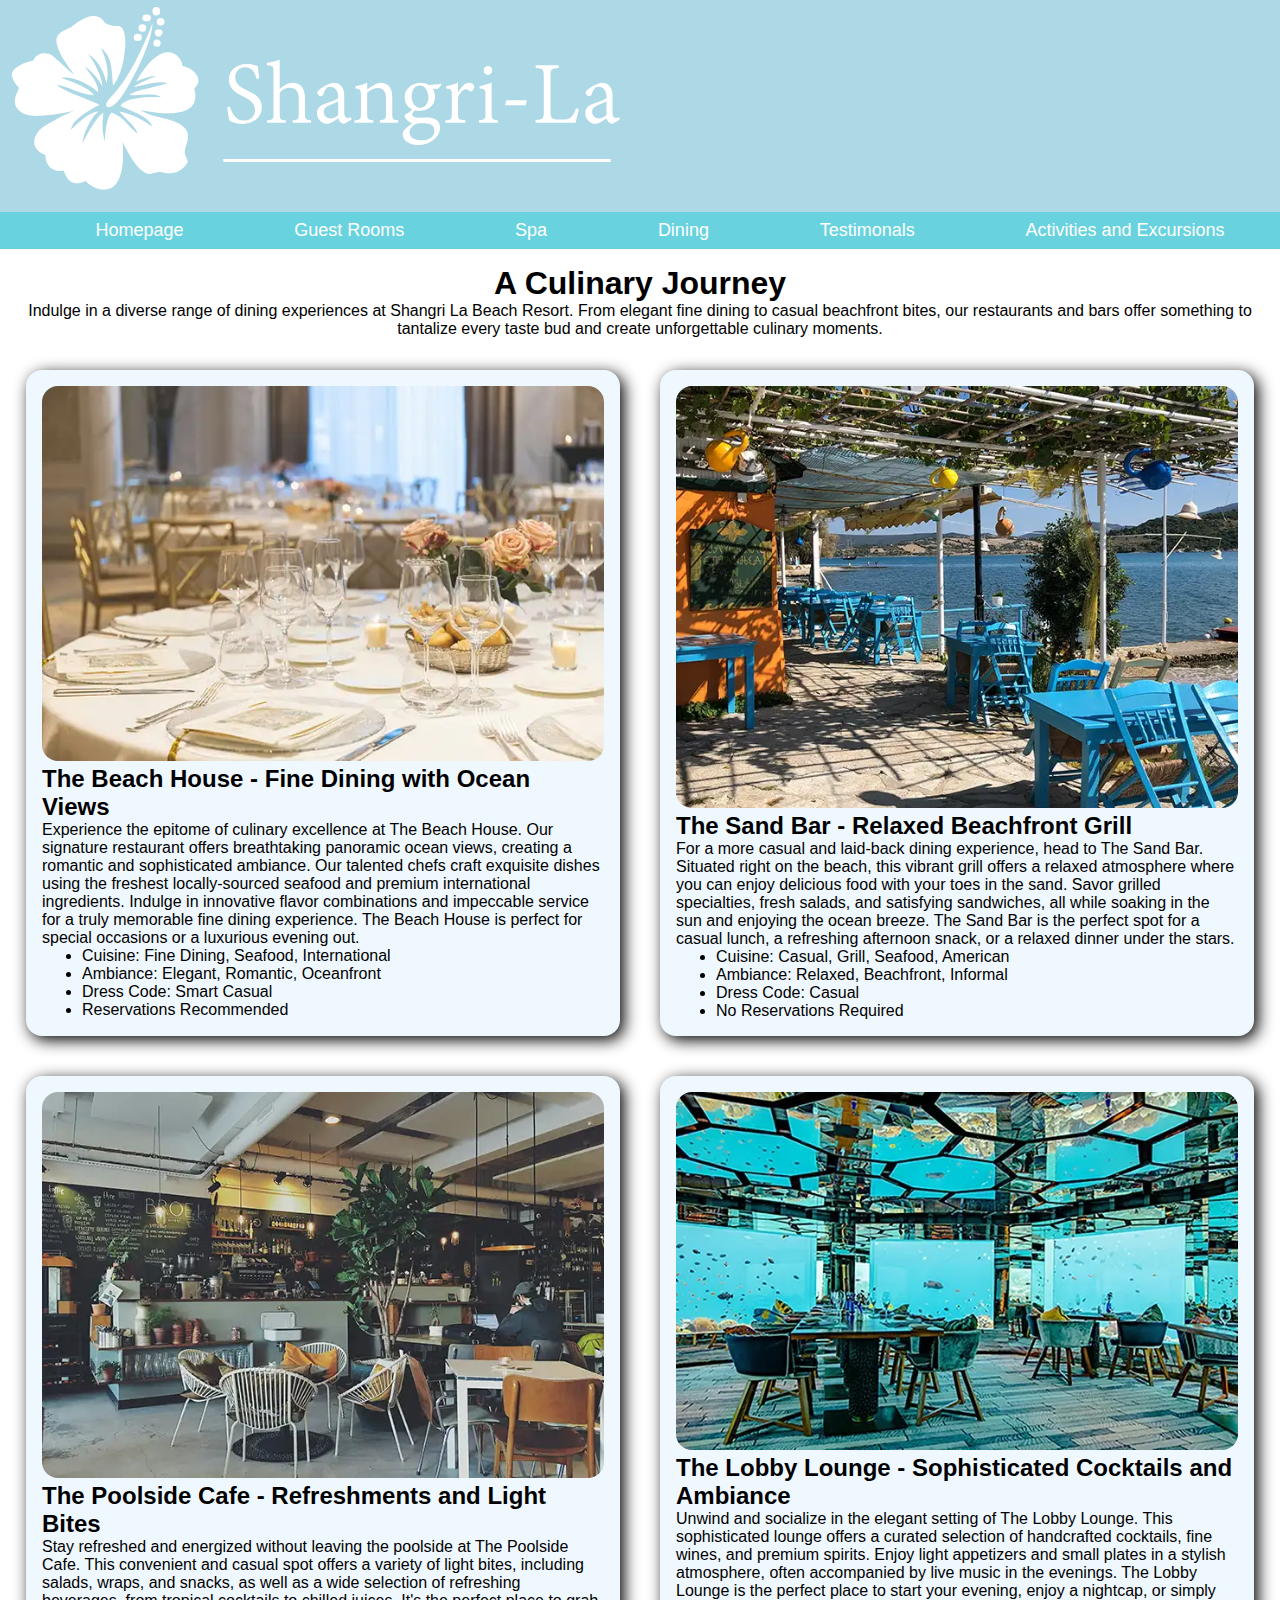
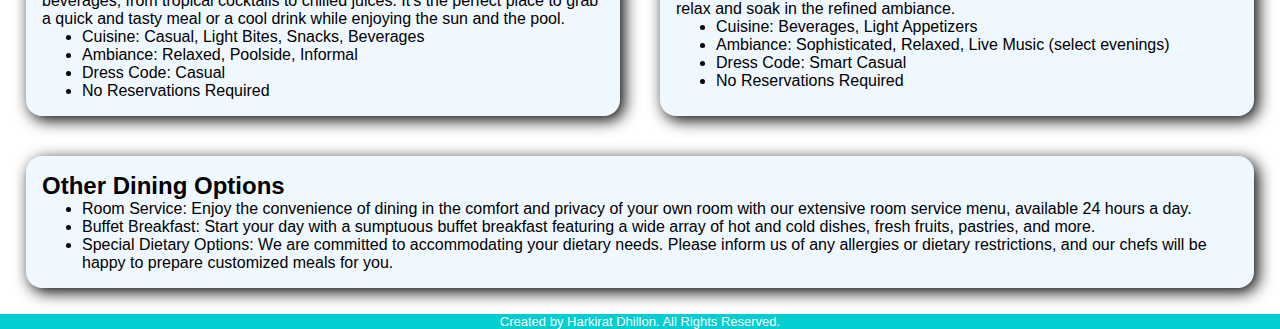
<file: dining.html>
<!DOCTYPE html>
<html lang="en">
<head>
    <meta charset="UTF-8">
    <meta name="viewport" content="width=device-width, initial-scale=1.0">
    <title>Dining</title>
    <link rel="stylesheet" href="style.css">
    <link rel="stylesheet" href="dining.css">
    <link rel="icon" href="/Images/favicon.png">
</head>
<body>
    <header>
        <img src="/Images/logo.svg" alt="White coloured Shangri La logo">
      <div id="mainweather">

        <ul>
            <li id="weather"></li>
            <li id="feels"></li>
            <li id="type"></li>
            <li id="humidity"></li>
        </ul>
      </div>
        <nav>
            <ul>
                <li><a href="index.html">Homepage</a></li>
                <li><a href="Guest_Rooms.html">Guest Rooms</a></li>
                <li><a href="spa.html">Spa</a></li>
                <li><a href="dining.html">Dining</a></li>
                <li><a href="Testimonials.html">Testimonals</a></li>
                <li><a href="activities&excursions.html">Activities and Excursions</a></li>
            </ul>
        </nav>
    </header>
    <div class="summery">
        <h1>A Culinary Journey</h1>
    
        <p>Indulge in a diverse range of dining experiences at Shangri La Beach Resort. From elegant fine dining to casual beachfront bites, our restaurants and bars offer something to tantalize every taste bud and create unforgettable culinary moments.</p>
    </div>
    </div>
    <main id="dining">
        <section id="Beachdining">
            <img src="/Images/Dining.webp" alt="dining table with glasses and a white cloth on the table">
            <h2>The Beach House - Fine Dining with Ocean Views</h2>
            
            <p>Experience the epitome of culinary excellence at The Beach House. Our signature restaurant offers breathtaking panoramic ocean views, creating a romantic and sophisticated ambiance. Our talented chefs craft exquisite dishes using the freshest locally-sourced seafood and premium international ingredients. Indulge in innovative flavor combinations and impeccable service for a truly memorable fine dining experience. The Beach House is perfect for special occasions or a luxurious evening out.</p>

            <ul>
                <li>Cuisine: Fine Dining, Seafood, International</li>
                <li>Ambiance: Elegant, Romantic, Oceanfront</li>
                <li>Dress Code: Smart Casual</li>
                <li>Reservations Recommended</li>
            </ul>
        </section>

        <section id="bar">
            <img src="/Images/max-payload-RzXFVgawgY8-unsplash.webp" alt="deck with tables and chairs with a small building on the lefthand side">
            <h2>The Sand Bar - Relaxed Beachfront Grill</h2>

            <p>For a more casual and laid-back dining experience, head to The Sand Bar. Situated right on the beach, this vibrant grill offers a relaxed atmosphere where you can enjoy delicious food with your toes in the sand. Savor grilled specialties, fresh salads, and satisfying sandwiches, all while soaking in the sun and enjoying the ocean breeze. The Sand Bar is the perfect spot for a casual lunch, a refreshing afternoon snack, or a relaxed dinner under the stars.</p>

            <ul>
                <li>Cuisine: Casual, Grill, Seafood, American</li>
                <li>Ambiance: Relaxed, Beachfront, Informal</li>
                <li>Dress Code: Casual</li>
                <li>No Reservations Required</li>
            </ul>
        </section>

        <section id="cafe">
            <img src="/Images/daan-evers-tKN1WXrzQ3s-unsplash.webp" alt="cafe with chairs and tables spaced around the room">
            <h2>The Poolside Cafe - Refreshments and Light Bites</h2>

            <p>Stay refreshed and energized without leaving the poolside at The Poolside Cafe. This convenient and casual spot offers a variety of light bites, including salads, wraps, and snacks, as well as a wide selection of refreshing beverages, from tropical cocktails to chilled juices. It's the perfect place to grab a quick and tasty meal or a cool drink while enjoying the sun and the pool.</p>

            <ul>
                <li>Cuisine: Casual, Light Bites, Snacks, Beverages</li>
                <li>Ambiance: Relaxed, Poolside, Informal</li>
                <li>Dress Code: Casual</li>
                <li>No Reservations Required</li>
            </ul>
        </section>

        <section id="lounge">
            <img src="/Images/Finedining.webp" alt="ambient dining lounge with two long tables and ample space">
            <h2>The Lobby Lounge - Sophisticated Cocktails and Ambiance</h2>

            <p>Unwind and socialize in the elegant setting of The Lobby Lounge. This sophisticated lounge offers a curated selection of handcrafted cocktails, fine wines, and premium spirits. Enjoy light appetizers and small plates in a stylish atmosphere, often accompanied by live music in the evenings. The Lobby Lounge is the perfect place to start your evening, enjoy a nightcap, or simply relax and soak in the refined ambiance.</p>

            <ul>
                <li>Cuisine: Beverages, Light Appetizers</li>
                <li>Ambiance: Sophisticated, Relaxed, Live Music (select evenings)</li>
                <li>Dress Code: Smart Casual</li>
                <li>No Reservations Required</li>
            </ul>
        </section>

        <section id="other">
            <h2>Other Dining Options</h2>

            <ul>
                <li>Room Service: Enjoy the convenience of dining in the comfort and privacy of your own room with our extensive room service menu, available 24 hours a day.</li>
                <li>Buffet Breakfast: Start your day with a sumptuous buffet breakfast featuring a wide array of hot and cold dishes, fresh fruits, pastries, and more.</li>
                <li>Special Dietary Options: We are committed to accommodating your dietary needs. Please inform us of any allergies or dietary restrictions, and our chefs will be happy to prepare customized meals for you.</li>
            </ul>
        </section>
    </main>

    <footer>
        <p>Created by Harkirat Dhillon. All Rights Reserved.</p>
    </footer>
    <script src="main.js"></script>
</body>
</html>
</file>
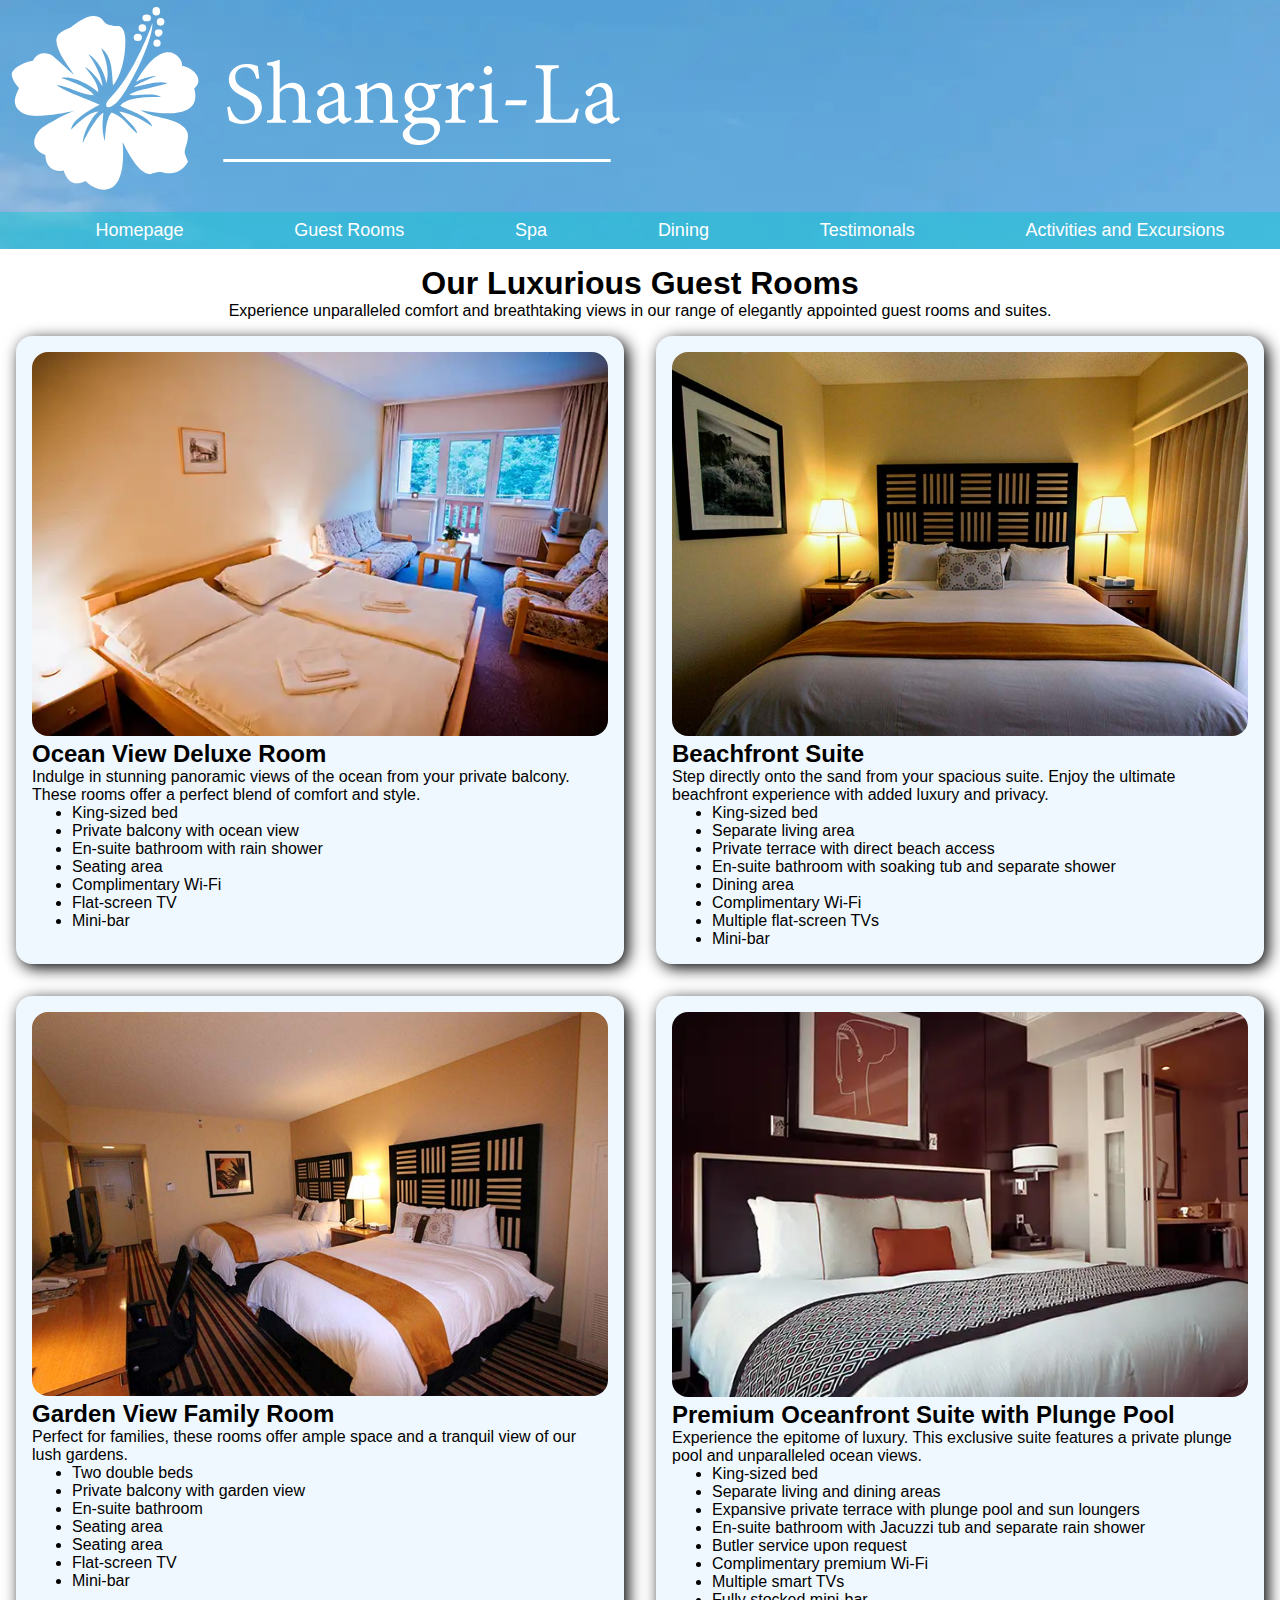
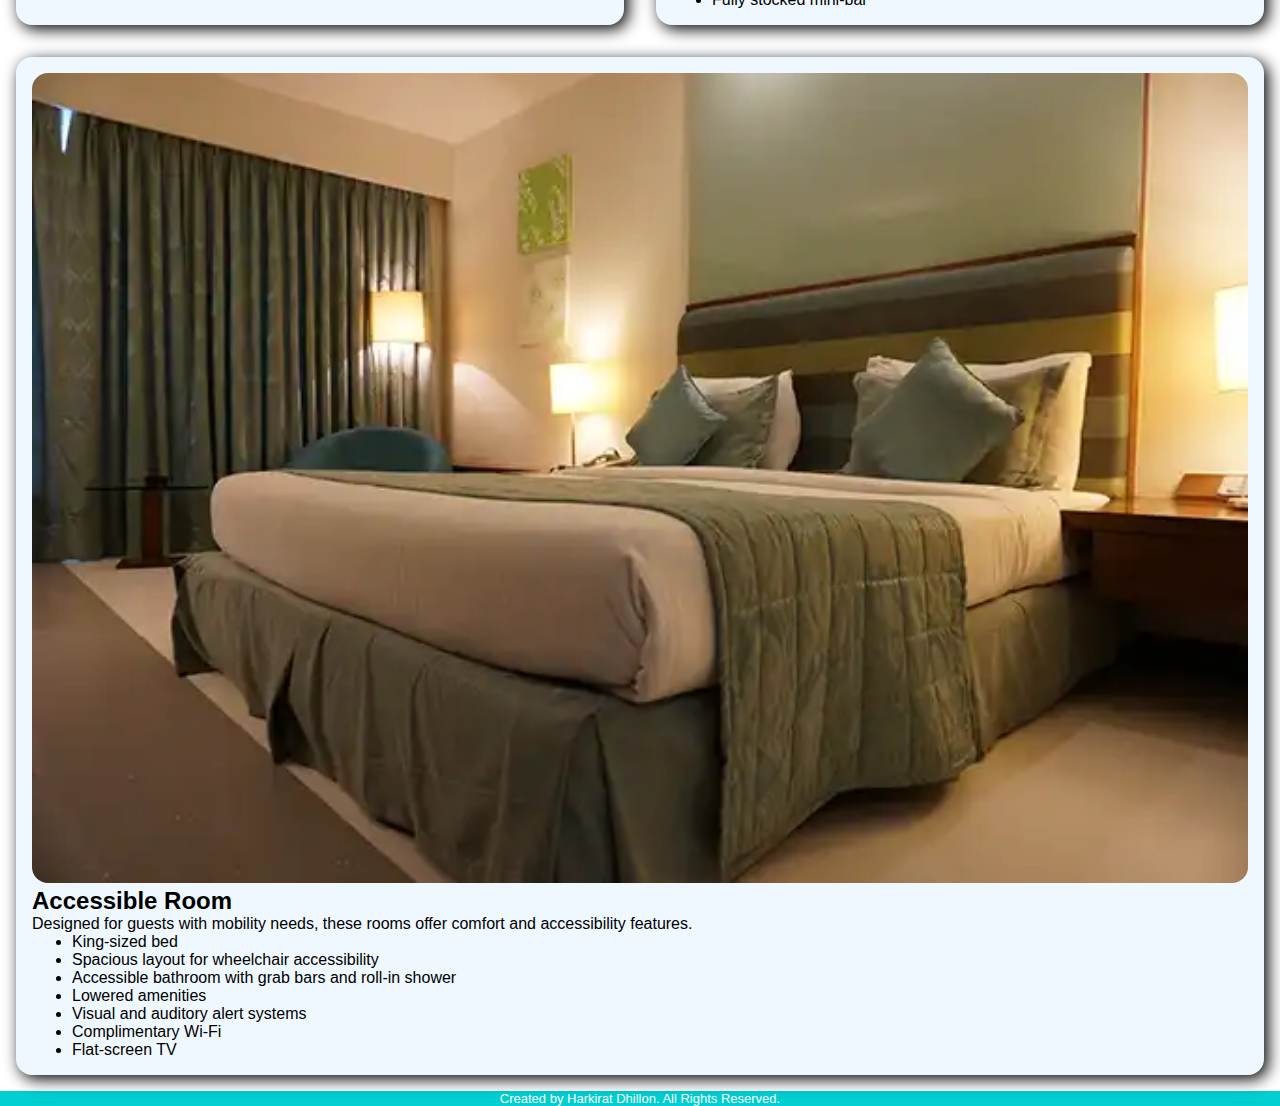
<file: Guest_Rooms.html>
<!DOCTYPE html>
<html lang="en">
<head>
    <meta charset="UTF-8">
    <meta name="viewport" content="width=device-width, initial-scale=1.0">
    <title>Guest Rooms</title>
    <link rel="stylesheet" href="/CSS/style.css">
    <link rel="stylesheet" href="/CSS/rooms.css">
    <link rel="icon" href="/Images/favicon.png">
</head>
<body>
    <header>
        <img src="/Images/logo.svg" alt="White coloured Shangri La logo">
      <div id="mainweather">

        <ul>
            <li id="weather"></li>
            <li id="feels"></li>
            <li id="type"></li>
            <li id="humidity"></li>
        </ul>
      </div>
        <nav>
            <ul>
                <li><a href="/index.html">Homepage</a></li>
                <li><a href="/Guest_Rooms.html">Guest Rooms</a></li>
                <li><a href="/spa.html">Spa</a></li>
                <li><a href="/dining.html">Dining</a></li>
                <li><a href="/Testimonials.html">Testimonals</a></li>
                <li><a href="/activities&excursions.html">Activities and Excursions</a></li>
            </ul>
        </nav>
    </header>
   
    <div class="summery">
    <h1>Our Luxurious Guest Rooms</h1>
    <p>Experience unparalleled comfort and breathtaking views in our range of elegantly appointed guest rooms and suites.</p>
   </div>

<main id="rooms">
    <section id="ocean">
        <img src="/Images/hotel-1191726_1920.webp" alt="white matress king sized bed">
        <h2>Ocean View Deluxe Room</h2>
        <p>Indulge in stunning panoramic views of the ocean from your private balcony. These rooms offer a perfect blend of comfort and style.</p>
        <ul>
            <li>King-sized bed</li>
            <li>Private balcony with ocean view</li>
            <li>En-suite bathroom with rain shower</li>
            <li>Seating area</li>
            <li>Complimentary Wi-Fi</li>
            <li>Flat-screen TV</li>
            <li>Mini-bar</li>
        </ul>
    </section>

    <section id="beach">
        <img src="/Images/king.jpg" alt="king sized bed taking up the whole image">
        <h2>Beachfront Suite</h2>
        <p>Step directly onto the sand from your spacious suite. Enjoy the ultimate beachfront experience with added luxury and privacy.</p>
        <ul>
            <li>King-sized bed</li>
            <li>Separate living area</li>
            <li>Private terrace with direct beach access</li>
            <li>En-suite bathroom with soaking tub and separate shower</li>
            <li>Dining area</li>
            <li>Complimentary Wi-Fi</li>
            <li>Multiple flat-screen TVs</li>
            <li>Mini-bar</li>
        </ul>
    </section>

    <section id="garden">
        <img src="/Images/double.jpg" alt="two beds next to each other">
        <h2>Garden View Family Room</h2>
        <p>Perfect for families, these rooms offer ample space and a tranquil view of our lush gardens.</p>
        <ul>
            <li>Two double beds</li>
            <li>Private balcony with garden view</li>
            <li>En-suite bathroom</li>
            <li>Seating area</li>
            <li>Seating area</li>
            <li>Flat-screen TV</li>
            <li>Mini-bar</li>
        </ul>
    </section>

    <section id="premium">
        <img src="/Images/hotel-room-1447201_1920.webp" alt="king sized bed with a painting hanging above the bed frame">
        <h2>Premium Oceanfront Suite with Plunge Pool</h2>
        <p>Experience the epitome of luxury. This exclusive suite features a private plunge pool and unparalleled ocean views.</p>
        <ul>
            <li>King-sized bed</li>
            <li>Separate living and dining areas</li>
            <li>Expansive private terrace with plunge pool and sun loungers</li>
            <li>En-suite bathroom with Jacuzzi tub and separate rain shower</li>
            <li>Butler service upon request</li>
            <li>Complimentary premium Wi-Fi</li>
            <li>Multiple smart TVs</li>
            <li>Fully stocked mini-bar</li>
        </ul>
    </section>

    <section id="room">
        <img src="/Images/hotel-1979406_1920.webp" alt="king sized bed with a green curtain on the far left side in the background">
        <h2>Accessible Room</h2>
        <p>Designed for guests with mobility needs, these rooms offer comfort and accessibility features.</p>
        <ul>
            <li>King-sized bed</li>
            <li>Spacious layout for wheelchair accessibility</li>
            <li>Accessible bathroom with grab bars and roll-in shower</li>
            <li>Lowered amenities</li>
            <li>Visual and auditory alert systems</li>
            <li>Complimentary Wi-Fi</li>
            <li>Flat-screen TV</li>
        </ul>
    </section>
</main>

    <footer>
        <p>Created by Harkirat Dhillon. All Rights Reserved.</p>
    </footer>
    <script src="/main.js"></script>
</body>
</html>
</file>
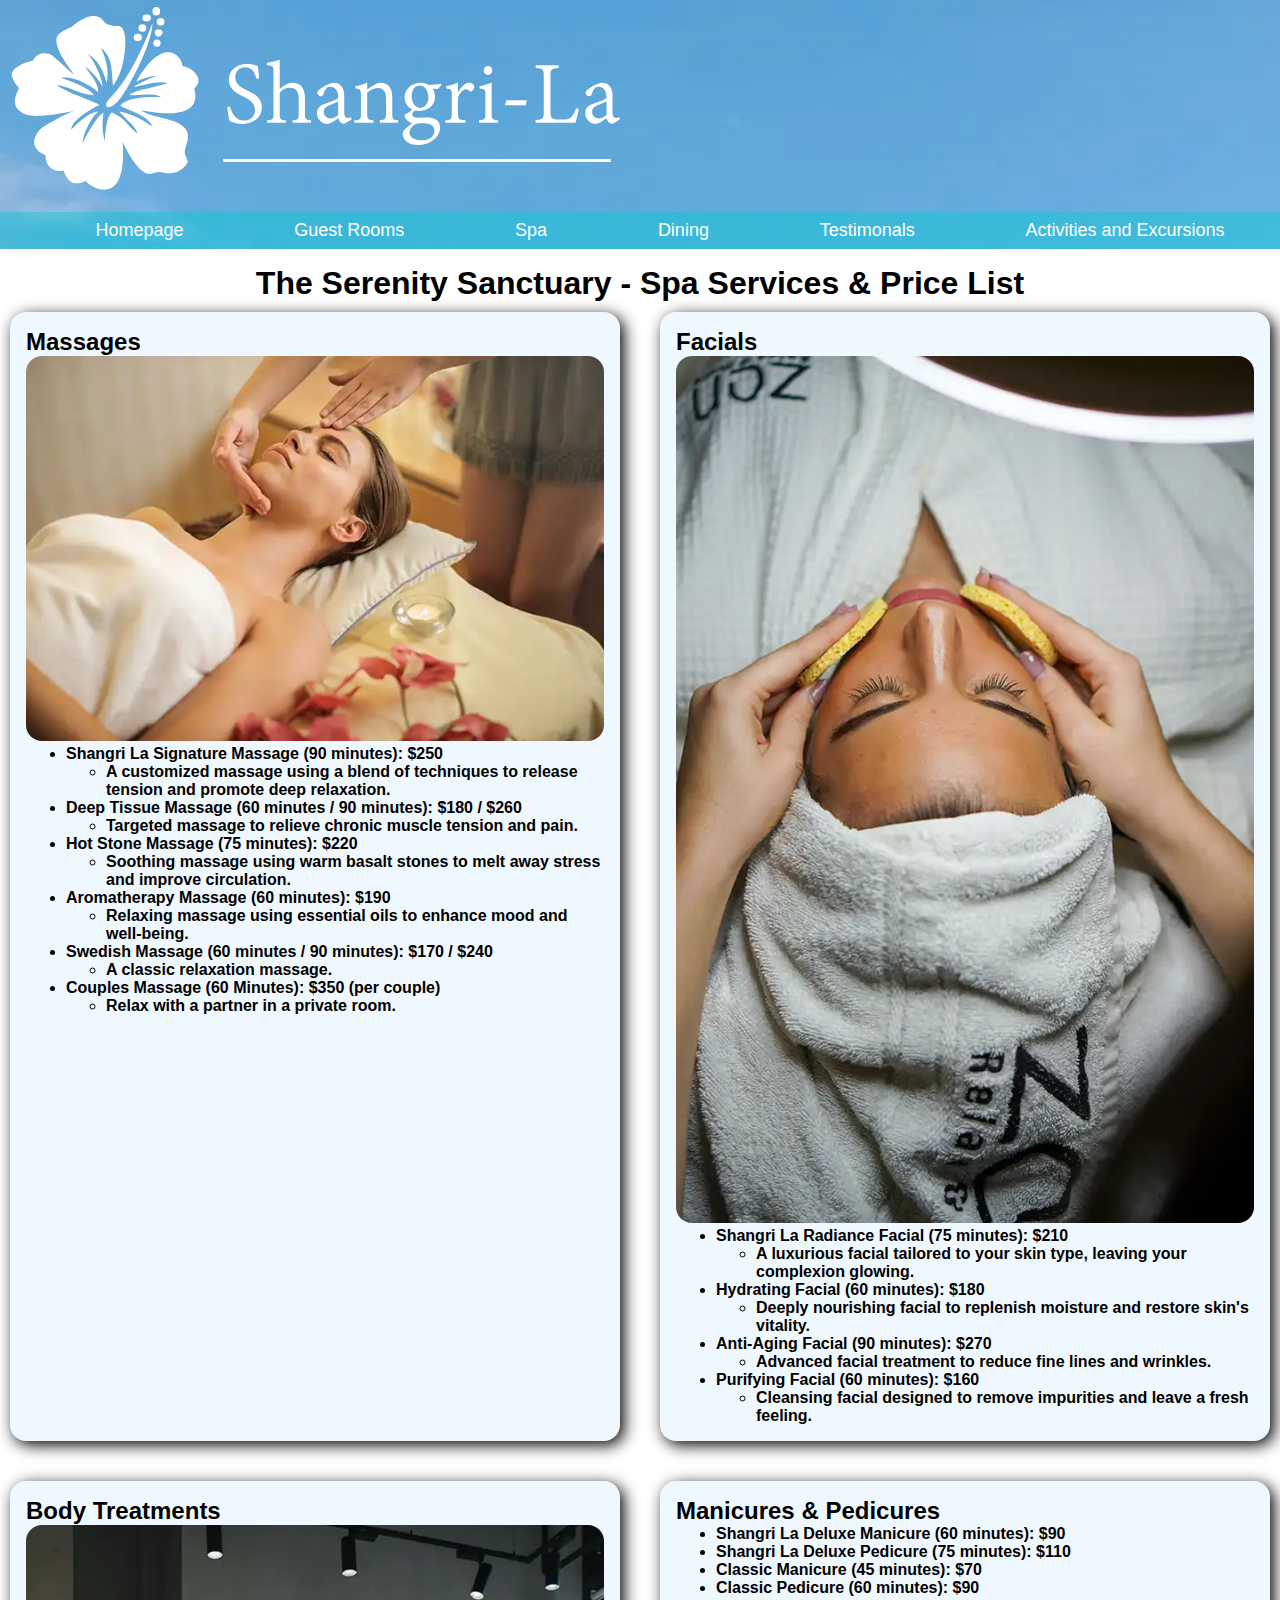
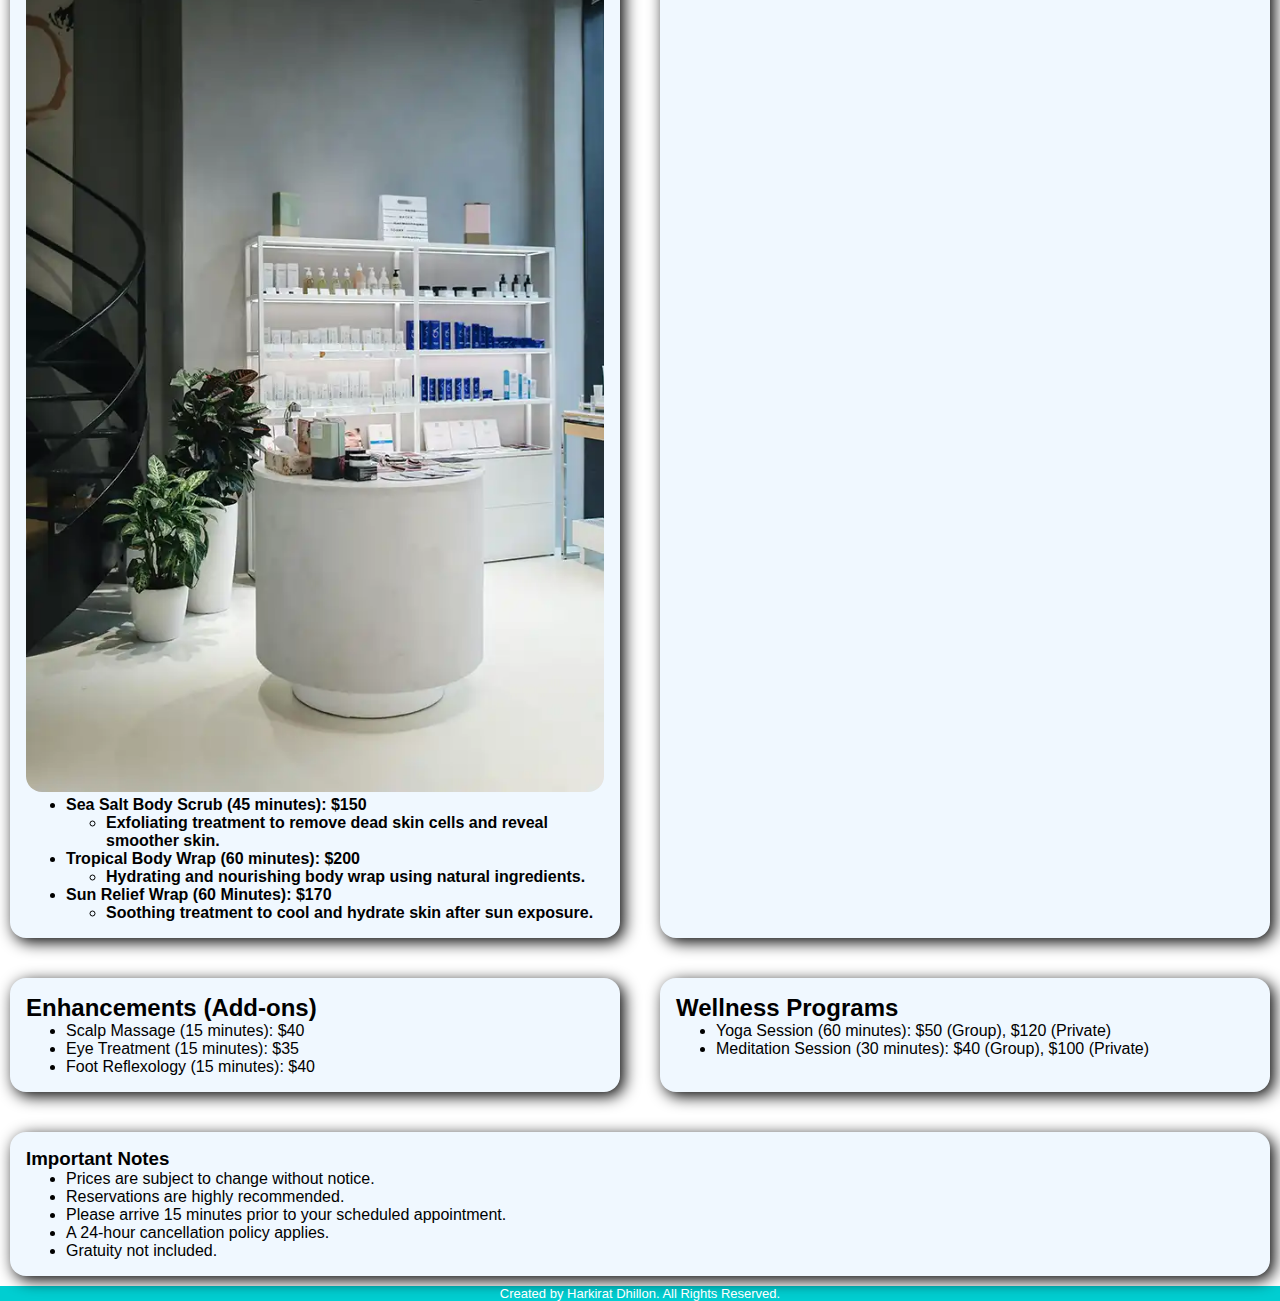
<file: spa.html>
<!DOCTYPE html>
<html lang="en">
<head>
    <meta charset="UTF-8">
    <meta name="viewport" content="width=device-width, initial-scale=1.0">
    <title>Spa</title>
    <link rel="stylesheet" href="/CSS/style.css">
    <link rel="stylesheet" href="/CSS/spa.css">
    <link rel="icon" href="/Images/favicon.png">
</head>
<body>
    <header>
        <img src="/Images/logo.svg" alt="White coloured Shangri La logo">
      <div id="mainweather">

        <ul>
            <li id="weather"></li>
            <li id="feels"></li>
            <li id="type"></li>
            <li id="humidity"></li>
        </ul>
      </div>
        <nav>
            <ul>
                <li><a href="/index.html">Homepage</a></li>
                <li><a href="/Guest_Rooms.html">Guest Rooms</a></li>
                <li><a href="/spa.html">Spa</a></li>
                <li><a href="/dining.html">Dining</a></li>
                <li><a href="/Testimonials.html">Testimonals</a></li>
                <li><a href="/activities&excursions.html">Activities and Excursions</a></li>
            </ul>
        </nav>
    </header>

    <h1>The Serenity Sanctuary - Spa Services & Price List</h1>
   <main>
    <section class="treatments">
        <h2>Massages</h2>
        <img src="/Images/pexels-olly-3757657.webp" alt="woman having a face massage">
        <ul>
            <li>
                Shangri La Signature Massage (90 minutes): $250
                <ul>
                    <li>A customized massage using a blend of techniques to release tension and promote deep relaxation.</li>
                </ul>
            </li>
            <li>
                Deep Tissue Massage (60 minutes / 90 minutes): $180 / $260
                <ul>
                    <li>Targeted massage to relieve chronic muscle tension and pain.</li>
                </ul>
            </li>
            <li>
                Hot Stone Massage (75 minutes): $220
                <ul>
                    <li>Soothing massage using warm basalt stones to melt away stress and improve circulation.</li>
                </ul>
            </li>
            <li>
                Aromatherapy Massage (60 minutes): $190
                <ul>
                    <li>Relaxing massage using essential oils to enhance mood and well-being.</li>
                </ul>
            </li>
            <li>
                Swedish Massage (60 minutes / 90 minutes): $170 / $240
                <ul>
                    <li>A classic relaxation massage.</li>
                </ul>
            </li>
            <li>
                Couples Massage (60 Minutes): $350 (per couple)
                <ul>
                    <li>Relax with a partner in a private room.</li>
                </ul>
            </li>
        </ul>
    </section>

    <section class="treatments">
        <h2>Facials</h2>
        <img src="/Images/pexels-john-tekeridis-21837-3212164.webp" alt="woman with a sponge masssage">
        <ul>
            <li>
                Shangri La Radiance Facial (75 minutes): $210
                <ul>
                    <li>A luxurious facial tailored to your skin type, leaving your complexion glowing.</li>
                </ul>
            </li>
            <li>
                Hydrating Facial (60 minutes): $180
                <ul>
                    <li>Deeply nourishing facial to replenish moisture and restore skin's vitality.</li>
                </ul>
            </li>
            <li>
                Anti-Aging Facial (90 minutes): $270
                <ul>
                    <li>Advanced facial treatment to reduce fine lines and wrinkles.</li>
                </ul>
            </li>
            <li>
                Purifying Facial (60 minutes): $160
                <ul>
                    <li>Cleansing facial designed to remove impurities and leave a fresh feeling.</li>
                </ul>
            </li>
        </ul>
    </section>

    <section class="treatments">
        <h2>Body Treatments</h2>
        <img src="/Images/pexels-polina-tankilevitch-3736520.webp" alt="stand with various beauty products available">
        <ul>
            <li>
                Sea Salt Body Scrub (45 minutes): $150
                <ul>
                    <li>Exfoliating treatment to remove dead skin cells and reveal smoother skin.</li>
                </ul>
            </li>
            <li>
                Tropical Body Wrap (60 minutes): $200
                <ul>
                    <li>Hydrating and nourishing body wrap using natural ingredients.</li>
                </ul>
            </li>
            <li>
                Sun Relief Wrap (60 Minutes): $170
                <ul>
                    <li>Soothing treatment to cool and hydrate skin after sun exposure.</li>
                </ul>
            </li>
        </ul>
    </section>
    
        <section class="treatments">
            <h2>Manicures & Pedicures</h2>
            <ul>
                <li>Shangri La Deluxe Manicure (60 minutes): $90</li>
                <li>Shangri La Deluxe Pedicure (75 minutes): $110</li>
                <li>Classic Manicure (45 minutes): $70</li>
                <li>Classic Pedicure (60 minutes): $90</li>
            </ul>
        </section>
    
        <section>
            <h2>Enhancements (Add-ons)</h2>
            <ul>
                <li>Scalp Massage (15 minutes): $40</li>
                <li>Eye Treatment (15 minutes): $35</li>
                <li>Foot Reflexology (15 minutes): $40</li>
            </ul>
        </section>
    
        <section>
            <h2>Wellness Programs</h2>
            <ul>
                <li>Yoga Session (60 minutes): $50 (Group), $120 (Private)</li>
                <li>Meditation Session (30 minutes): $40 (Group), $100 (Private)</li>
            </ul>
        </section>
    
        <section id="notes">
            <h3>Important Notes</h3>
            <ul>
                <li>Prices are subject to change without notice.</li>
                <li>Reservations are highly recommended.</li>
                <li>Please arrive 15 minutes prior to your scheduled appointment.</li>
                <li>A 24-hour cancellation policy applies.</li>
                <li>Gratuity not included.</li>
            </ul>
        </section>
   </main> 

    <footer>
        <p>Created by Harkirat Dhillon. All Rights Reserved.</p>
    </footer>
    <script src="/main.js"></script>
</body>
</html>
</file>
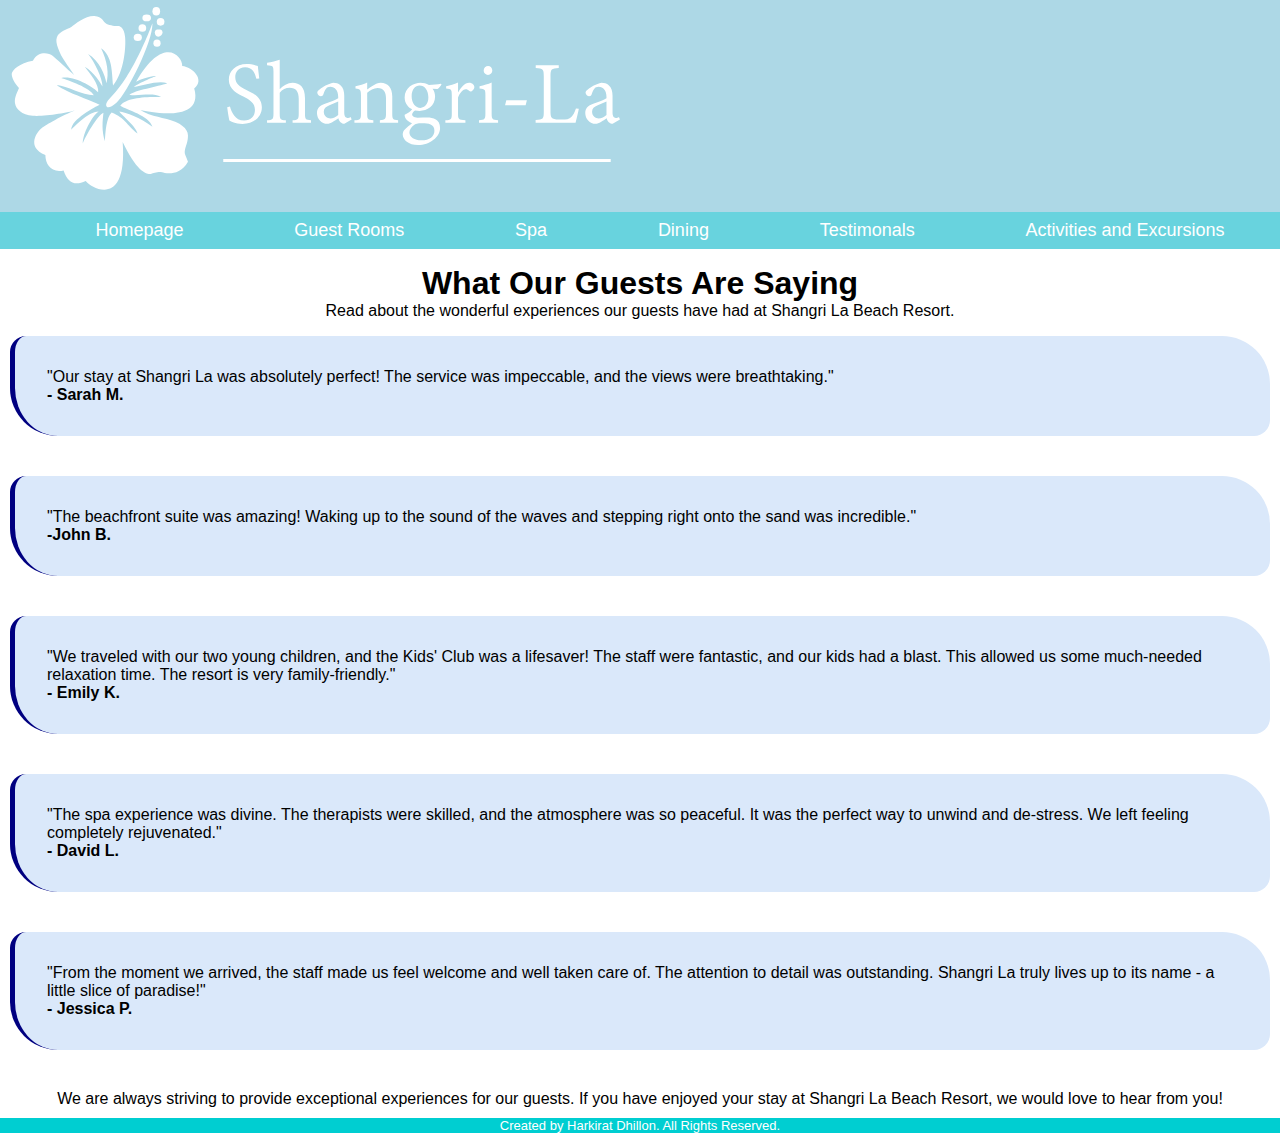
<file: Testimonials.html>
<!DOCTYPE html>
<html lang="en">
<head>
    <meta charset="UTF-8">
    <meta name="viewport" content="width=device-width, initial-scale=1.0">
    <title>Testimonals</title>
    <link rel="stylesheet" href="style.css">
    <link rel="stylesheet" href="testimonials.css">
    <link rel="icon" href="Images/favicon.png">
</head>
<body>
    <header>
        <img src="Images/logo.svg" alt="White coloured Shangri La logo">
      <div id="mainweather">

        <ul>
            <li id="weather"></li>
            <li id="feels"></li>
            <li id="type"></li>
            <li id="humidity"></li>
        </ul>
      </div>
        <nav>
            <ul>
                <li><a href="index.html">Homepage</a></li>
                <li><a href="Guest_Rooms.html">Guest Rooms</a></li>
                <li><a href="spa.html">Spa</a></li>
                <li><a href="dining.html">Dining</a></li>
                <li><a href="Testimonials.html">Testimonals</a></li>
                <li><a href="activities&excursions.html">Activities and Excursions</a></li>
            </ul>
        </nav>
    </header>
    <div class="summery">
        <h1>What Our Guests Are Saying</h1>
        <p>Read about the wonderful experiences our guests have had at Shangri La Beach Resort.</p>
    </div>

    <main>
        <figure>
            <blockquote>"Our stay at Shangri La was absolutely perfect! The service was impeccable, and the views were breathtaking."</blockquote>
            <figcaption>- Sarah M.</figcaption>
        </figure>

        <figure>
            <blockquote>"The beachfront suite was amazing! Waking up to the sound of the waves and stepping right onto the sand was incredible."</blockquote>
            <figcaption>-John B.</figcaption>
        </figure>

        <figure>
            <blockquote>"We traveled with our two young children, and the Kids' Club was a lifesaver! The staff were fantastic, and our kids had a blast. This allowed us some much-needed relaxation time. The resort is very family-friendly."</blockquote>
            <figcaption>- Emily K.</figcaption>
        </figure>

        <figure>
            <blockquote>"The spa experience was divine. The therapists were skilled, and the atmosphere was so peaceful. It was the perfect way to unwind and de-stress. We left feeling completely rejuvenated."</blockquote>
            <figcaption>- David L.</figcaption>
        </figure>

        <figure>
            <blockquote>"From the moment we arrived, the staff made us feel welcome and well taken care of. The attention to detail was outstanding. Shangri La truly lives up to its name - a little slice of paradise!"</blockquote>
            <figcaption>- Jessica P.</figcaption>
        </figure>

        <p>We are always striving to provide exceptional experiences for our guests. If you have enjoyed your stay at Shangri La Beach Resort, we would love to hear from you!</p>
    </main>

    <footer>
        <p>Created by Harkirat Dhillon. All Rights Reserved.</p>
    </footer>
    <script src="main.js"></script>
</body>
</html>
</file>
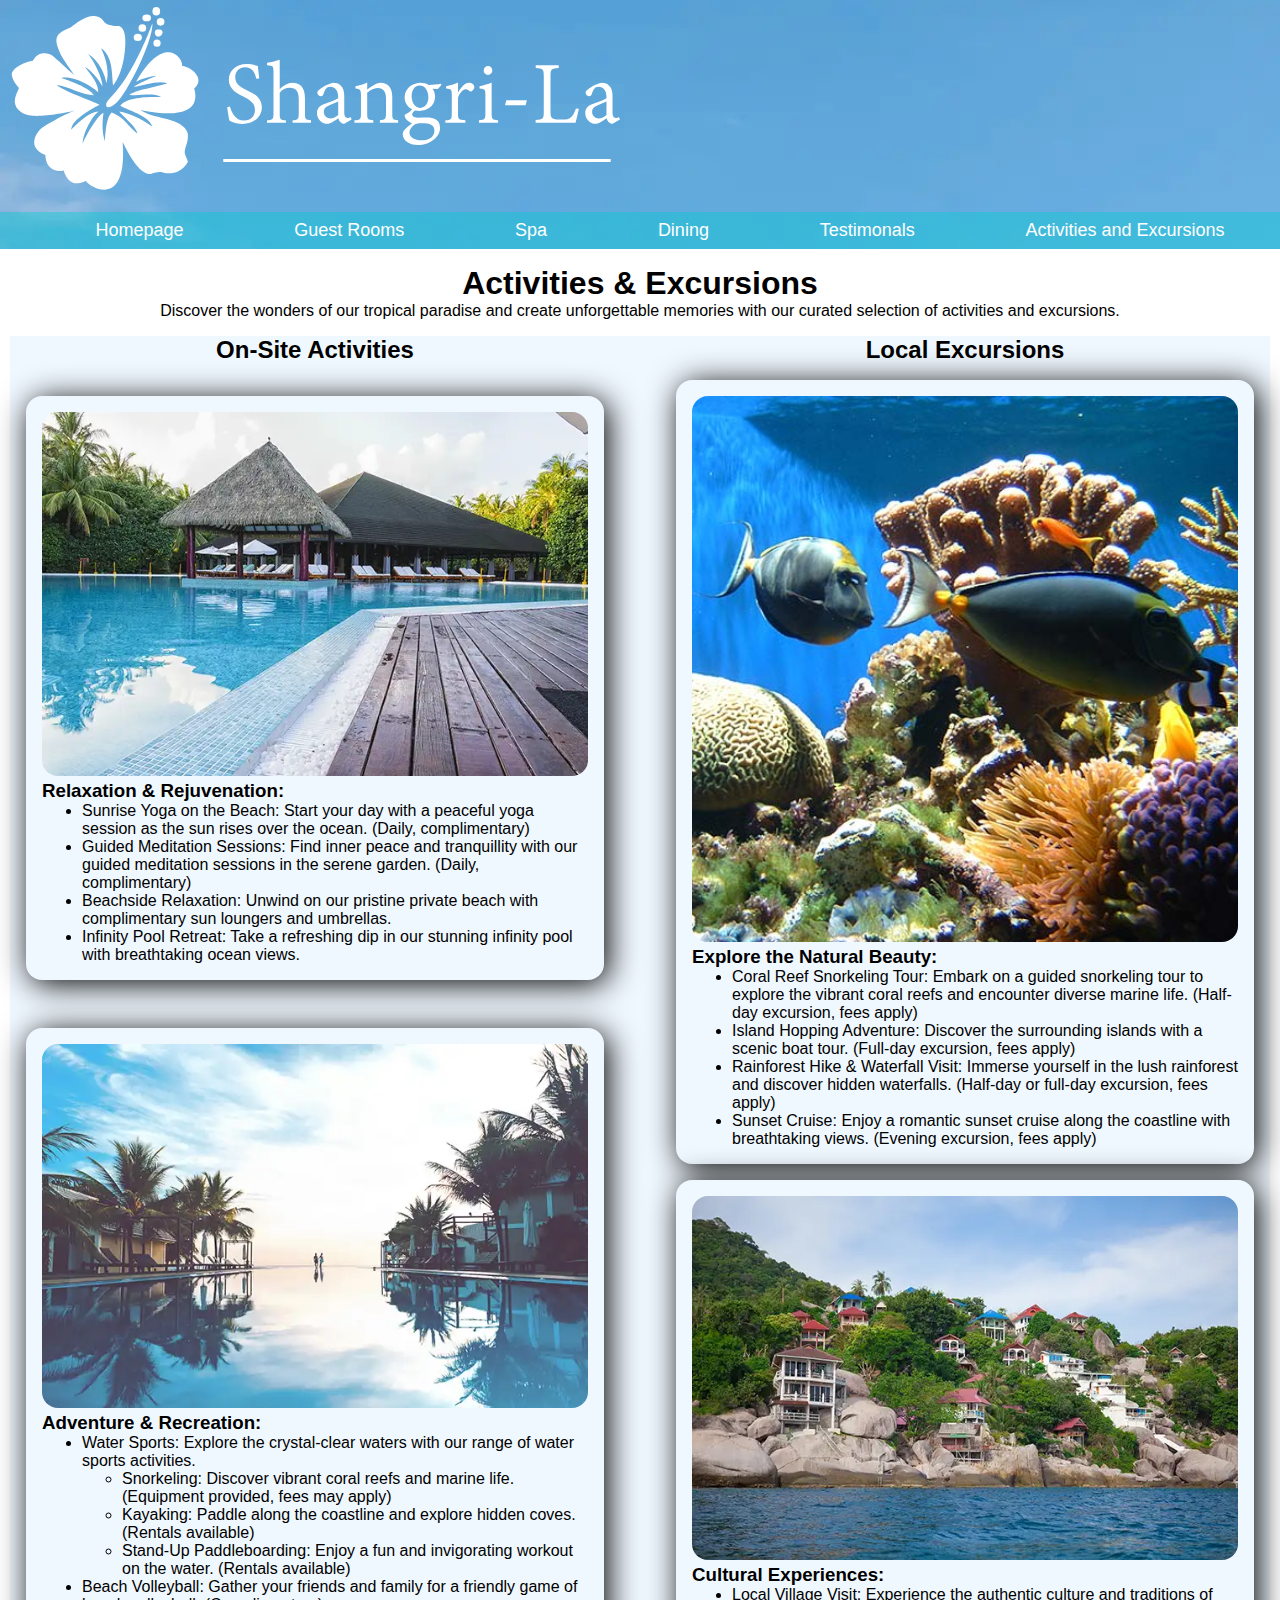
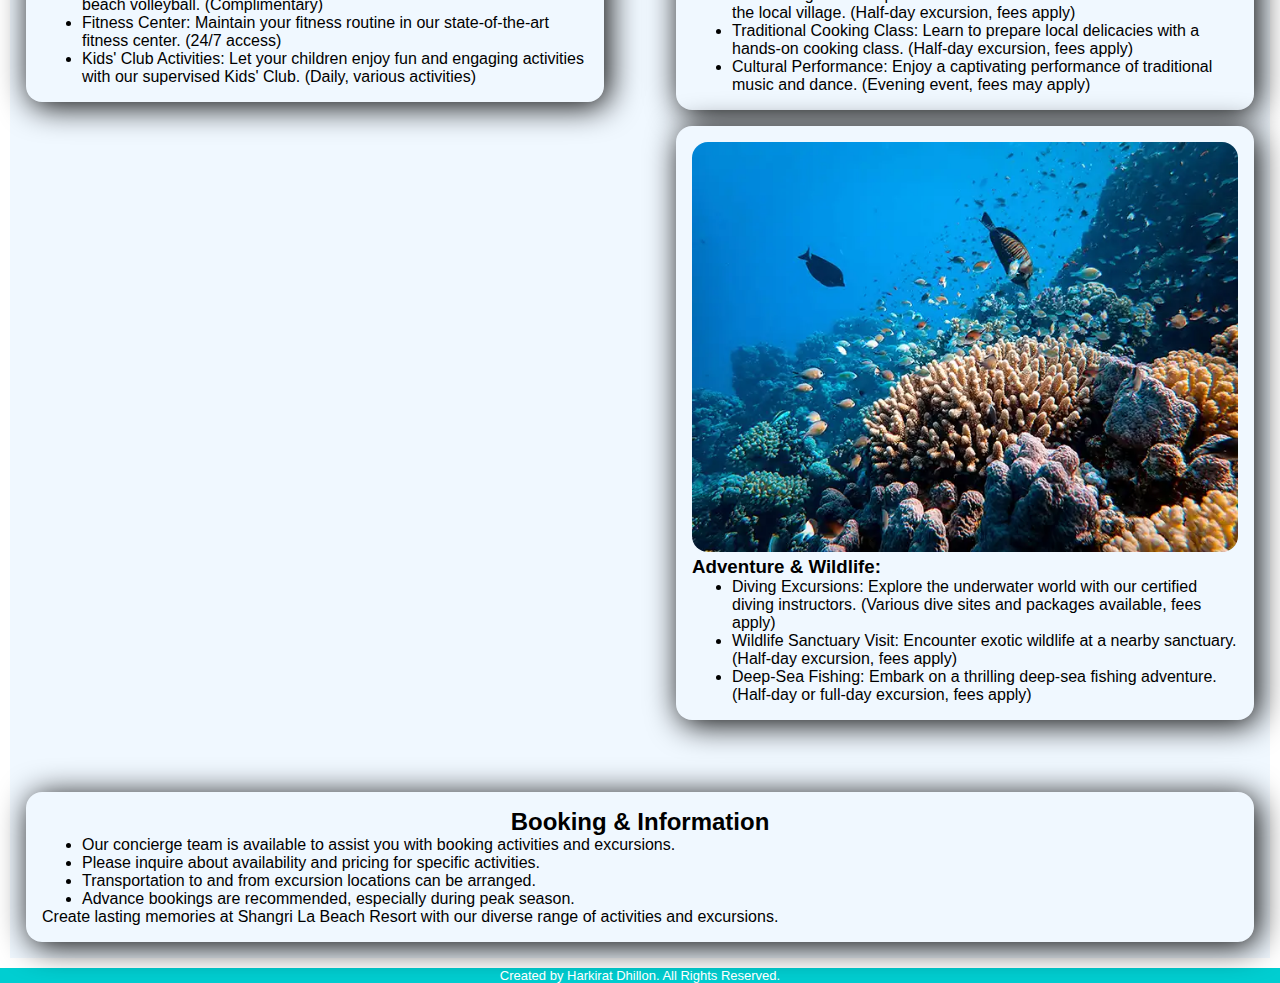
<file: html/activities&excursions.html>
<!DOCTYPE html>
<html lang="en">
<head>
    <meta charset="UTF-8">
    <meta name="viewport" content="width=device-width, initial-scale=1.0">
    <title>Activities & Excursions</title>
    <link rel="stylesheet" href="/CSS/style.css">
    <link rel="stylesheet" href="/CSS/activities&Excursions.css">
    <link rel="icon" href="/Images/favicon.png">
</head>
<body>
    <header>
        <img src="/Images/logo.svg" alt="White coloured Shangri La logo">
      <div id="mainweather">
        <ul>
            <li id="weather"></li>
            <li id="feels"></li>
            <li id="type"></li>
            <li id="humidity"></li>
        </ul>
      </div>
        <nav>
            <ul>
                <li><a href="/html/index.html">Homepage</a></li>
                <li><a href="/html/Guest_Rooms.html">Guest Rooms</a></li>
                <li><a href="/html/spa.html">Spa</a></li>
                <li><a href="/html/dining.html">Dining</a></li>
                <li><a href="/html/Testimonials.html">Testimonals</a></li>
                <li><a href="/html/activities&excursions.html">Activities and Excursions</a></li>
            </ul>
        </nav>
    </header>
    <div class="summery">
        <h1>Activities & Excursions</h1>
        <p>Discover the wonders of our tropical paradise and create unforgettable memories with our curated selection of activities and excursions.</p>
    </div>

    <main>
        <section id="activities">
            <h2>On-Site Activities</h2>
            <div class="fun">
                <img src="/Images/resort-2495217_1920.webp" alt="a pool in the foreground with chairs in the background">
                <h3>Relaxation & Rejuvenation:</h3>
            <ul>
                <li>Sunrise Yoga on the Beach: Start your day with a peaceful yoga session as the sun rises over the ocean. (Daily, complimentary)</li>
                <li>Guided Meditation Sessions: Find inner peace and tranquillity with our guided meditation sessions in the serene garden. (Daily, complimentary)</li>
                <li>Beachside Relaxation: Unwind on our pristine private beach with complimentary sun loungers and umbrellas.</li>
                <li>Infinity Pool Retreat: Take a refreshing dip in our stunning infinity pool with breathtaking ocean views.</li>
            </ul>
            </div>
    
            <div class="fun">
                <img src="/Images/couple.webp" alt="a couple with a larger body of water in the foreground">
                <h3>Adventure & Recreation:</h3>
            <ul>
                <li>
                    Water Sports: Explore the crystal-clear waters with our range of water sports activities.
                    <ul>
                        <li>Snorkeling: Discover vibrant coral reefs and marine life. (Equipment provided, fees may apply)</li>
                        <li>Kayaking: Paddle along the coastline and explore hidden coves. (Rentals available)</li>
                        <li>Stand-Up Paddleboarding: Enjoy a fun and invigorating workout on the water. (Rentals available)</li>
                    </ul>
                </li>
                <li>Beach Volleyball: Gather your friends and family for a friendly game of beach volleyball. (Complimentary)</li>
                <li>Fitness Center: Maintain your fitness routine in our state-of-the-art fitness center. (24/7 access)</li>
                <li>Kids' Club Activities: Let your children enjoy fun and engaging activities with our supervised Kids' Club. (Daily, various activities)</li>
            </ul>
            </div>
        </section>
        
        <section id="excursions">
            <h2>Local Excursions</h2>
            
            <div class="fun">
                <img src="/Images/coral-reef.jpg" alt="coral reef with fish">
                <h3>Explore the Natural Beauty:</h3>
            <ul>
                <li>Coral Reef Snorkeling Tour: Embark on a guided snorkeling tour to explore the vibrant coral reefs and encounter diverse marine life. (Half-day excursion, fees apply)</li>
                <li>Island Hopping Adventure: Discover the surrounding islands with a scenic boat tour. (Full-day excursion, fees apply)</li>
                <li>Rainforest Hike & Waterfall Visit: Immerse yourself in the lush rainforest and discover hidden waterfalls. (Half-day or full-day excursion, fees apply)</li>
                <li>Sunset Cruise: Enjoy a romantic sunset cruise along the coastline with breathtaking views. (Evening excursion, fees apply)</li>
            </ul>
            </div>
    
            <div class="fun">
                <img src="/Images/hotel3.webp" alt="various types of homes on a rocky shore">
                <h3>Cultural Experiences:</h3>
            <ul>
                <li>Local Village Visit: Experience the authentic culture and traditions of the local village. (Half-day excursion, fees apply)</li>
                <li>Traditional Cooking Class: Learn to prepare local delicacies with a hands-on cooking class. (Half-day excursion, fees apply)</li>
                <li>Cultural Performance: Enjoy a captivating performance of traditional music and dance. (Evening event, fees may apply)</li>
            </div>
    
                <div class="fun">
                    <img src="/Images/francesco-ungaro-MJ1Q7hHeGlA-unsplash.webp" alt="coral-reef with fish in the background">
                    <h3>Adventure & Wildlife:</h3>
                <ul>
                    <li>Diving Excursions: Explore the underwater world with our certified diving instructors. (Various dive sites and packages available, fees apply)</li>
                    <li>Wildlife Sanctuary Visit: Encounter exotic wildlife at a nearby sanctuary. (Half-day excursion, fees apply)</li>
                    <li>Deep-Sea Fishing: Embark on a thrilling deep-sea fishing adventure. (Half-day or full-day excursion, fees apply)</li>
                </ul>
            </ul>
                </div>
        </section>
    
        <section id="booking">
            <h2>Booking & Information</h2>
            <ul>
                <li>Our concierge team is available to assist you with booking activities and excursions.</li>
                <li>Please inquire about availability and pricing for specific activities.</li>
                <li>Transportation to and from excursion locations can be arranged.</li>
                <li>Advance bookings are recommended, especially during peak season.</li>
            </ul>
    
            <p>Create lasting memories at Shangri La Beach Resort with our diverse range of activities and excursions.</p>
        </section>
    </main>

    <footer>
        <p>Created by Harkirat Dhillon. All Rights Reserved.</p>
    </footer>
    <script src="/main.js"></script>
</body>
</html>
</file>
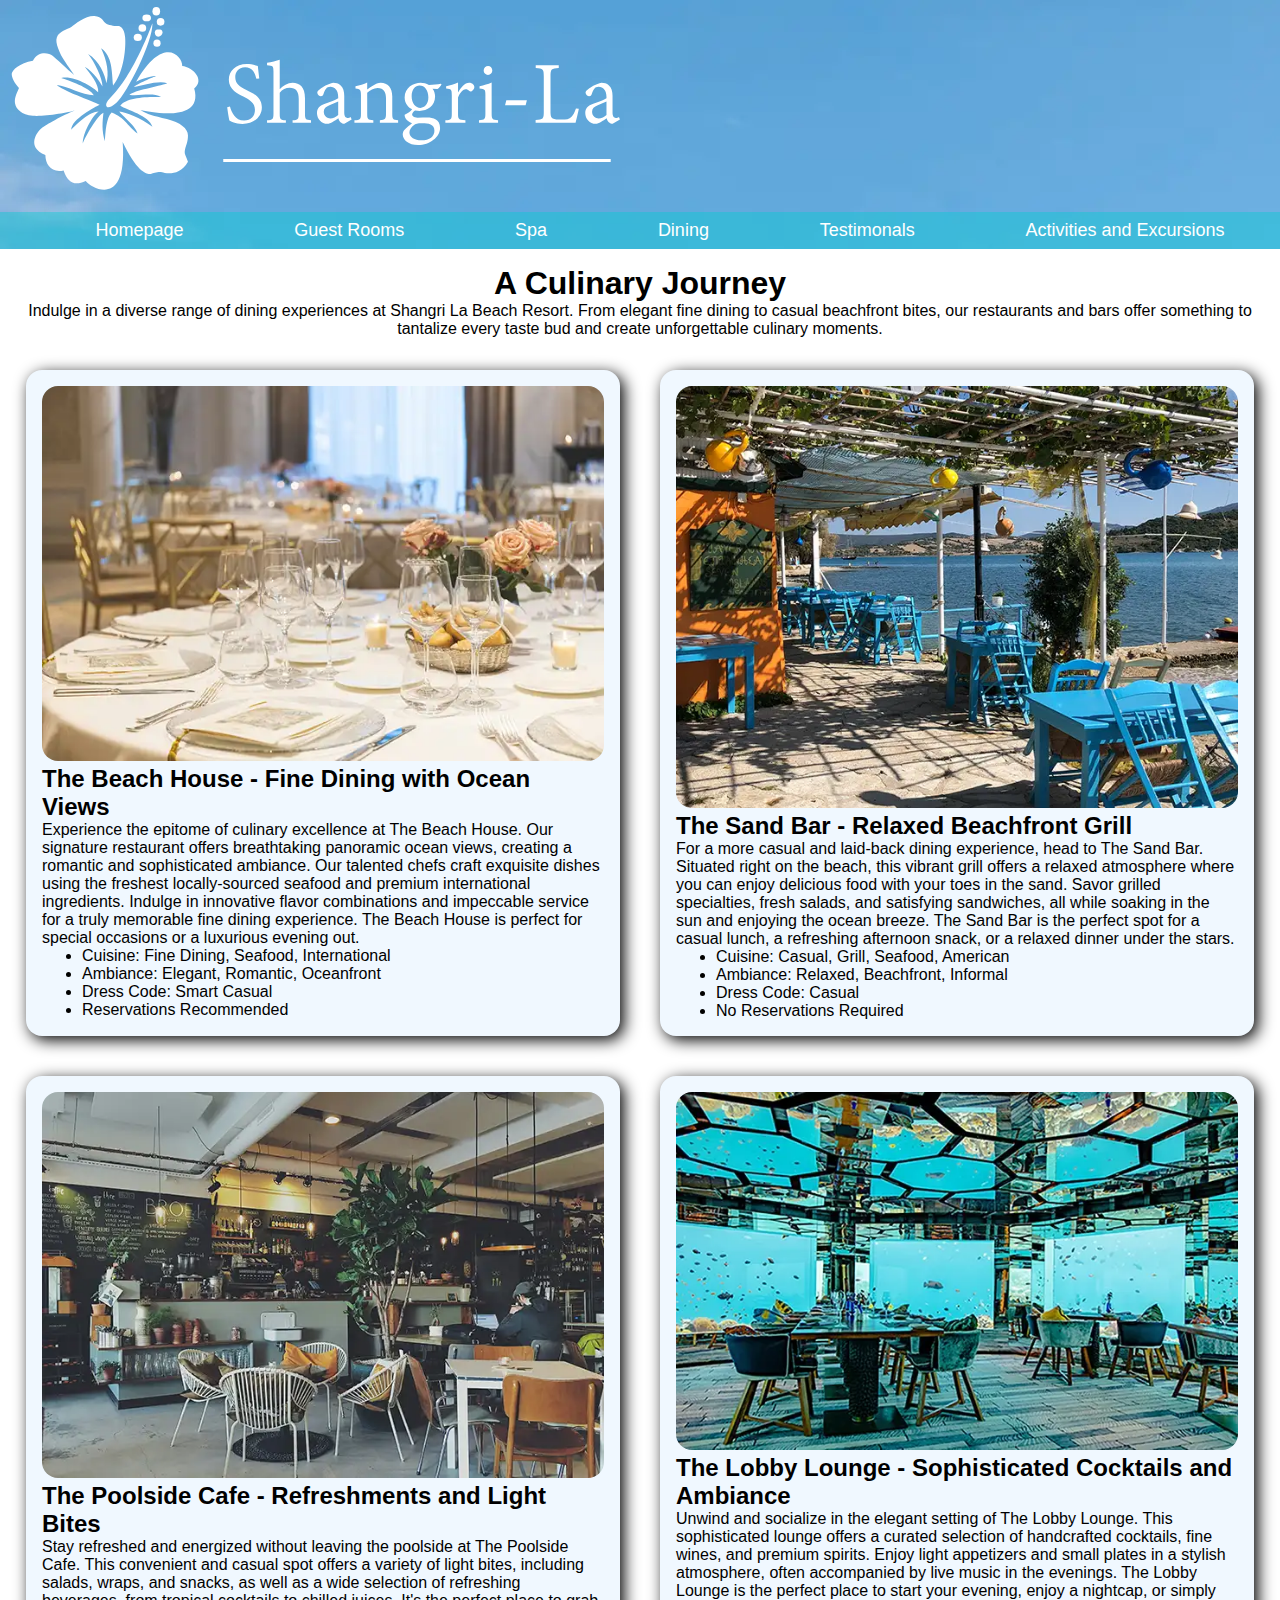
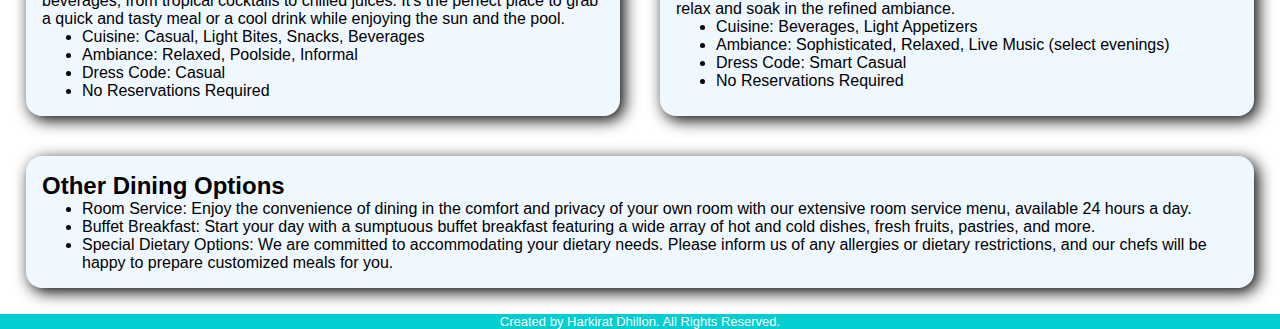
<file: html/dining.html>
<!DOCTYPE html>
<html lang="en">
<head>
    <meta charset="UTF-8">
    <meta name="viewport" content="width=device-width, initial-scale=1.0">
    <title>Dining</title>
    <link rel="stylesheet" href="/CSS/style.css">
    <link rel="stylesheet" href="/CSS/dining.css">
    <link rel="icon" href="/Images/favicon.png">
</head>
<body>
    <header>
        <img src="/Images/logo.svg" alt="White coloured Shangri La logo">
      <div id="mainweather">
        <ul>
            <li id="weather"></li>
            <li id="feels"></li>
            <li id="type"></li>
            <li id="humidity"></li>
        </ul>
      </div>
        <nav>
            <ul>
                <li><a href="/html/index.html">Homepage</a></li>
                <li><a href="/html/Guest_Rooms.html">Guest Rooms</a></li>
                <li><a href="/html/spa.html">Spa</a></li>
                <li><a href="/html/dining.html">Dining</a></li>
                <li><a href="/html/Testimonials.html">Testimonals</a></li>
                <li><a href="/html/activities&excursions.html">Activities and Excursions</a></li>
            </ul>
        </nav>
    </header>
    <div class="summery">
        <h1>A Culinary Journey</h1>
    
        <p>Indulge in a diverse range of dining experiences at Shangri La Beach Resort. From elegant fine dining to casual beachfront bites, our restaurants and bars offer something to tantalize every taste bud and create unforgettable culinary moments.</p>
    </div>
    <main id="dining">
        <section id="Beachdining">
            <img src="/Images/Dining.webp" alt="dining table with glasses and a white cloth on the table">
            <h2>The Beach House - Fine Dining with Ocean Views</h2>
            
            <p>Experience the epitome of culinary excellence at The Beach House. Our signature restaurant offers breathtaking panoramic ocean views, creating a romantic and sophisticated ambiance. Our talented chefs craft exquisite dishes using the freshest locally-sourced seafood and premium international ingredients. Indulge in innovative flavor combinations and impeccable service for a truly memorable fine dining experience. The Beach House is perfect for special occasions or a luxurious evening out.</p>

            <ul>
                <li>Cuisine: Fine Dining, Seafood, International</li>
                <li>Ambiance: Elegant, Romantic, Oceanfront</li>
                <li>Dress Code: Smart Casual</li>
                <li>Reservations Recommended</li>
            </ul>
        </section>

        <section id="bar">
            <img src="/Images/max-payload-RzXFVgawgY8-unsplash.webp" alt="deck with tables and chairs with a small building on the lefthand side">
            <h2>The Sand Bar - Relaxed Beachfront Grill</h2>

            <p>For a more casual and laid-back dining experience, head to The Sand Bar. Situated right on the beach, this vibrant grill offers a relaxed atmosphere where you can enjoy delicious food with your toes in the sand. Savor grilled specialties, fresh salads, and satisfying sandwiches, all while soaking in the sun and enjoying the ocean breeze. The Sand Bar is the perfect spot for a casual lunch, a refreshing afternoon snack, or a relaxed dinner under the stars.</p>

            <ul>
                <li>Cuisine: Casual, Grill, Seafood, American</li>
                <li>Ambiance: Relaxed, Beachfront, Informal</li>
                <li>Dress Code: Casual</li>
                <li>No Reservations Required</li>
            </ul>
        </section>

        <section id="cafe">
            <img src="/Images/daan-evers-tKN1WXrzQ3s-unsplash.webp" alt="cafe with chairs and tables spaced around the room">
            <h2>The Poolside Cafe - Refreshments and Light Bites</h2>

            <p>Stay refreshed and energized without leaving the poolside at The Poolside Cafe. This convenient and casual spot offers a variety of light bites, including salads, wraps, and snacks, as well as a wide selection of refreshing beverages, from tropical cocktails to chilled juices. It's the perfect place to grab a quick and tasty meal or a cool drink while enjoying the sun and the pool.</p>

            <ul>
                <li>Cuisine: Casual, Light Bites, Snacks, Beverages</li>
                <li>Ambiance: Relaxed, Poolside, Informal</li>
                <li>Dress Code: Casual</li>
                <li>No Reservations Required</li>
            </ul>
        </section>

        <section id="lounge">
            <img src="/Images/Finedining.webp" alt="ambient dining lounge with two long tables and ample space">
            <h2>The Lobby Lounge - Sophisticated Cocktails and Ambiance</h2>

            <p>Unwind and socialize in the elegant setting of The Lobby Lounge. This sophisticated lounge offers a curated selection of handcrafted cocktails, fine wines, and premium spirits. Enjoy light appetizers and small plates in a stylish atmosphere, often accompanied by live music in the evenings. The Lobby Lounge is the perfect place to start your evening, enjoy a nightcap, or simply relax and soak in the refined ambiance.</p>

            <ul>
                <li>Cuisine: Beverages, Light Appetizers</li>
                <li>Ambiance: Sophisticated, Relaxed, Live Music (select evenings)</li>
                <li>Dress Code: Smart Casual</li>
                <li>No Reservations Required</li>
            </ul>
        </section>

        <section id="other">
            <h2>Other Dining Options</h2>

            <ul>
                <li>Room Service: Enjoy the convenience of dining in the comfort and privacy of your own room with our extensive room service menu, available 24 hours a day.</li>
                <li>Buffet Breakfast: Start your day with a sumptuous buffet breakfast featuring a wide array of hot and cold dishes, fresh fruits, pastries, and more.</li>
                <li>Special Dietary Options: We are committed to accommodating your dietary needs. Please inform us of any allergies or dietary restrictions, and our chefs will be happy to prepare customized meals for you.</li>
            </ul>
        </section>
    </main>

    <footer>
        <p>Created by Harkirat Dhillon. All Rights Reserved.</p>
    </footer>
    <script src="/main.js"></script>
</body>
</html>
</file>
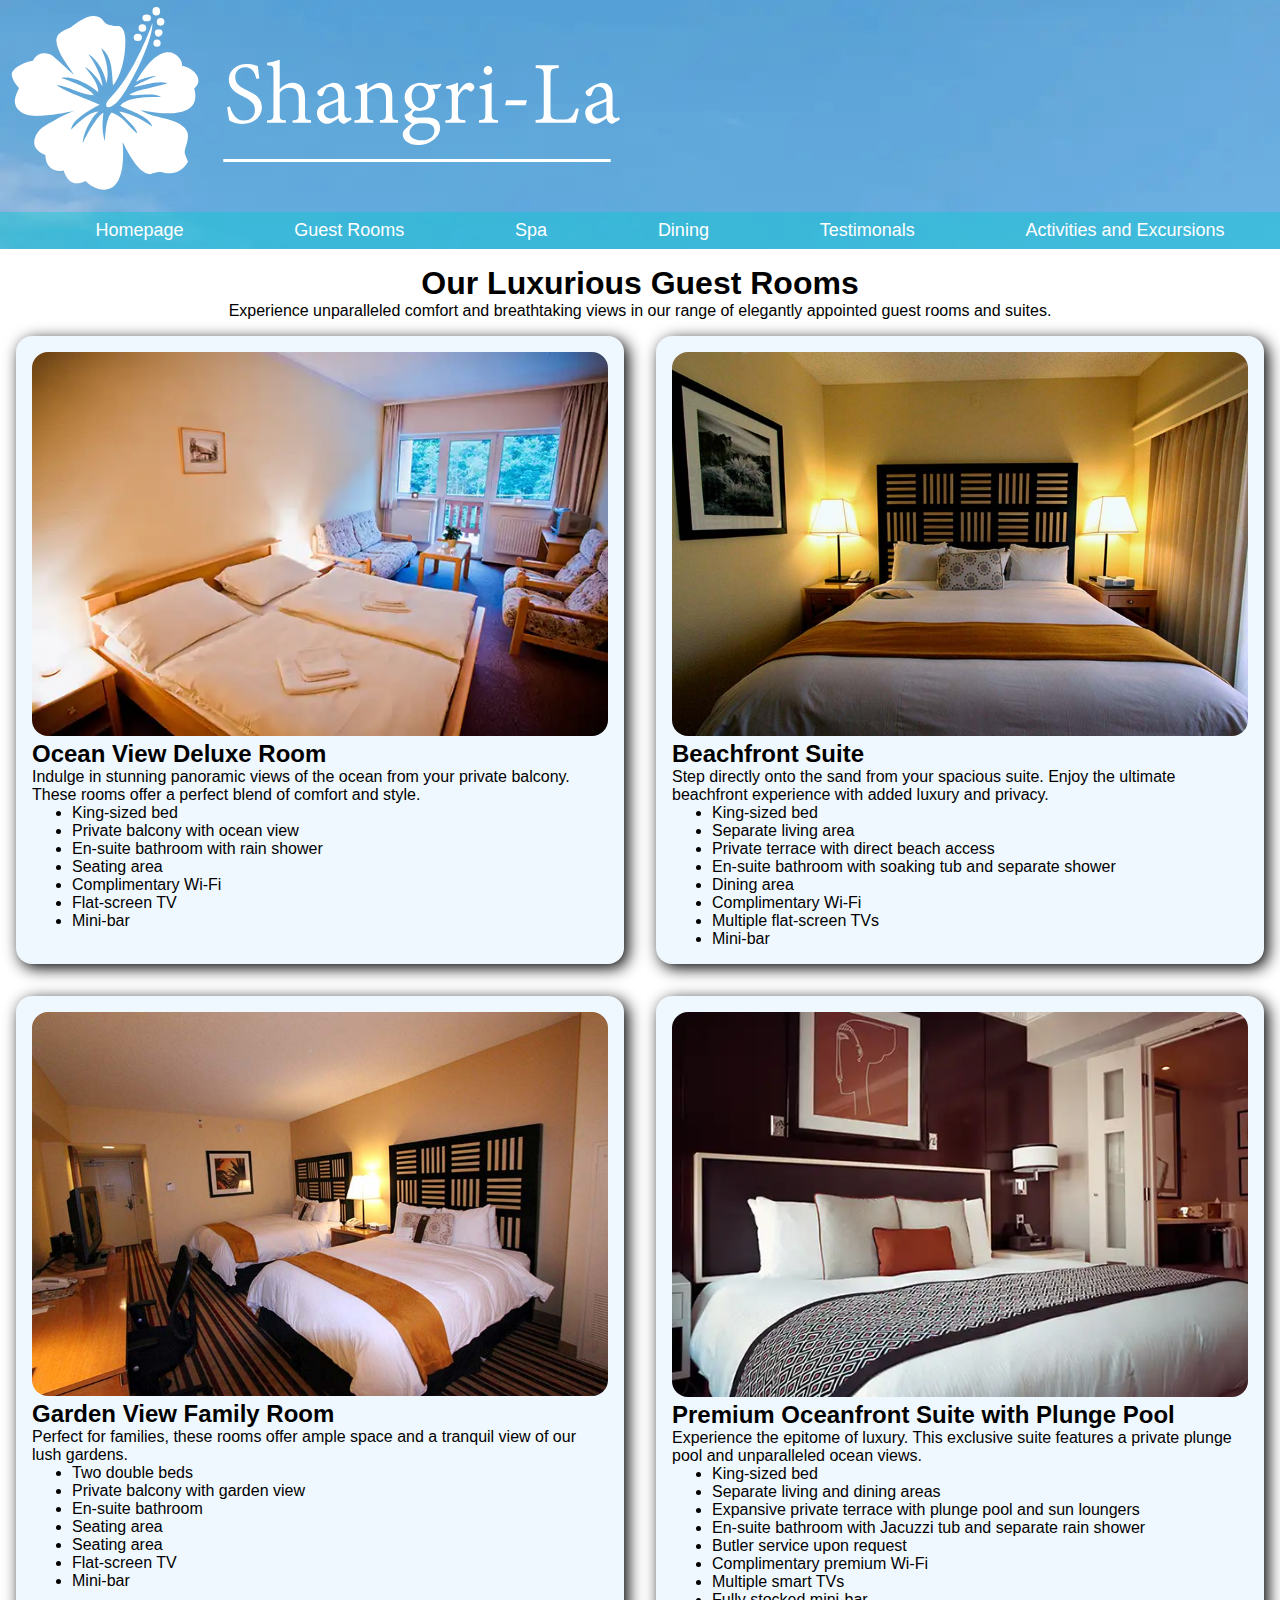
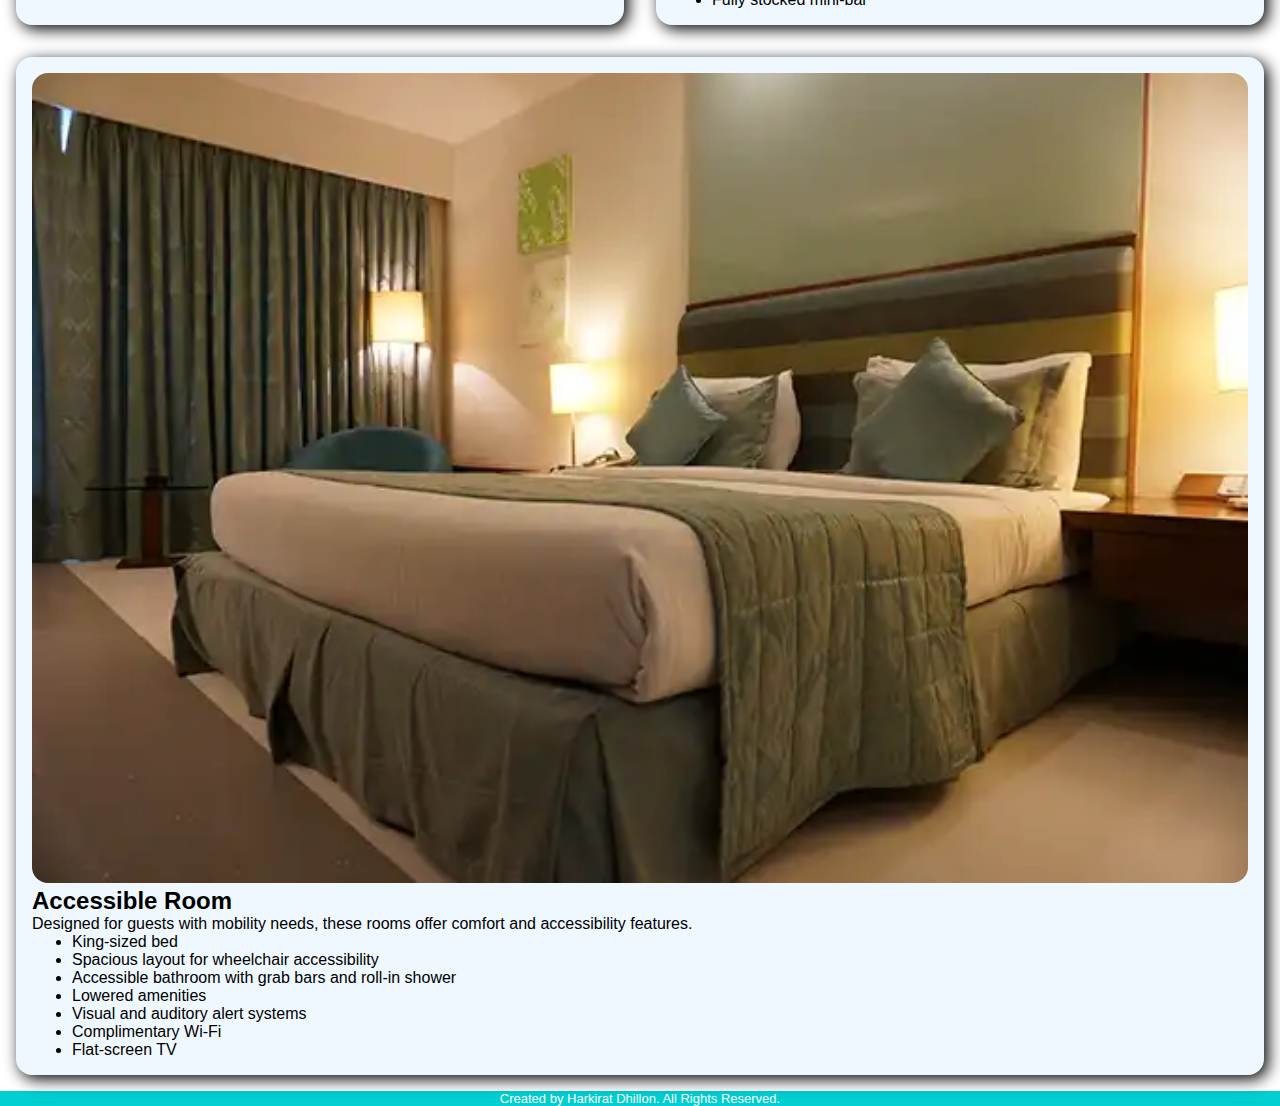
<file: html/Guest_Rooms.html>
<!DOCTYPE html>
<html lang="en">
<head>
    <meta charset="UTF-8">
    <meta name="viewport" content="width=device-width, initial-scale=1.0">
    <title>Guest Rooms</title>
    <link rel="stylesheet" href="/CSS/style.css">
    <link rel="stylesheet" href="/CSS/rooms.css">
    <link rel="icon" href="/Images/favicon.png">
</head>
<body>
    <header>
        <img src="/Images/logo.svg" alt="White coloured Shangri La logo">
      <div id="mainweather">
        <ul>
            <li id="weather"></li>
            <li id="feels"></li>
            <li id="type"></li>
            <li id="humidity"></li>
        </ul>
      </div>
        <nav>
            <ul>
                <li><a href="/html/index.html">Homepage</a></li>
                <li><a href="/html/Guest_Rooms.html">Guest Rooms</a></li>
                <li><a href="/html/spa.html">Spa</a></li>
                <li><a href="/html/dining.html">Dining</a></li>
                <li><a href="/html/Testimonials.html">Testimonals</a></li>
                <li><a href="/html/activities&excursions.html">Activities and Excursions</a></li>
            </ul>
        </nav>
    </header>
   
    <div class="summery">
    <h1>Our Luxurious Guest Rooms</h1>
    <p>Experience unparalleled comfort and breathtaking views in our range of elegantly appointed guest rooms and suites.</p>
   </div>

<main id="rooms">
    <section id="ocean">
        <img src="/Images/hotel-1191726_1920.webp" alt="white matress king sized bed">
        <h2>Ocean View Deluxe Room</h2>
        <p>Indulge in stunning panoramic views of the ocean from your private balcony. These rooms offer a perfect blend of comfort and style.</p>
        <ul>
            <li>King-sized bed</li>
            <li>Private balcony with ocean view</li>
            <li>En-suite bathroom with rain shower</li>
            <li>Seating area</li>
            <li>Complimentary Wi-Fi</li>
            <li>Flat-screen TV</li>
            <li>Mini-bar</li>
        </ul>
    </section>

    <section id="beach">
        <img src="/Images/king.jpg" alt="king sized bed taking up the whole image">
        <h2>Beachfront Suite</h2>
        <p>Step directly onto the sand from your spacious suite. Enjoy the ultimate beachfront experience with added luxury and privacy.</p>
        <ul>
            <li>King-sized bed</li>
            <li>Separate living area</li>
            <li>Private terrace with direct beach access</li>
            <li>En-suite bathroom with soaking tub and separate shower</li>
            <li>Dining area</li>
            <li>Complimentary Wi-Fi</li>
            <li>Multiple flat-screen TVs</li>
            <li>Mini-bar</li>
        </ul>
    </section>

    <section id="garden">
        <img src="/Images/double.jpg" alt="two beds next to each other">
        <h2>Garden View Family Room</h2>
        <p>Perfect for families, these rooms offer ample space and a tranquil view of our lush gardens.</p>
        <ul>
            <li>Two double beds</li>
            <li>Private balcony with garden view</li>
            <li>En-suite bathroom</li>
            <li>Seating area</li>
            <li>Seating area</li>
            <li>Flat-screen TV</li>
            <li>Mini-bar</li>
        </ul>
    </section>

    <section id="premium">
        <img src="/Images/hotel-room-1447201_1920.webp" alt="king sized bed with a painting hanging above the bed frame">
        <h2>Premium Oceanfront Suite with Plunge Pool</h2>
        <p>Experience the epitome of luxury. This exclusive suite features a private plunge pool and unparalleled ocean views.</p>
        <ul>
            <li>King-sized bed</li>
            <li>Separate living and dining areas</li>
            <li>Expansive private terrace with plunge pool and sun loungers</li>
            <li>En-suite bathroom with Jacuzzi tub and separate rain shower</li>
            <li>Butler service upon request</li>
            <li>Complimentary premium Wi-Fi</li>
            <li>Multiple smart TVs</li>
            <li>Fully stocked mini-bar</li>
        </ul>
    </section>

    <section id="room">
        <img src="/Images/hotel-1979406_1920.webp" alt="king sized bed with a green curtain on the far left side in the background">
        <h2>Accessible Room</h2>
        <p>Designed for guests with mobility needs, these rooms offer comfort and accessibility features.</p>
        <ul>
            <li>King-sized bed</li>
            <li>Spacious layout for wheelchair accessibility</li>
            <li>Accessible bathroom with grab bars and roll-in shower</li>
            <li>Lowered amenities</li>
            <li>Visual and auditory alert systems</li>
            <li>Complimentary Wi-Fi</li>
            <li>Flat-screen TV</li>
        </ul>
    </section>
</main>

    <footer>
        <p>Created by Harkirat Dhillon. All Rights Reserved.</p>
    </footer>
    <script src="/main.js"></script>
</body>
</html>
</file>
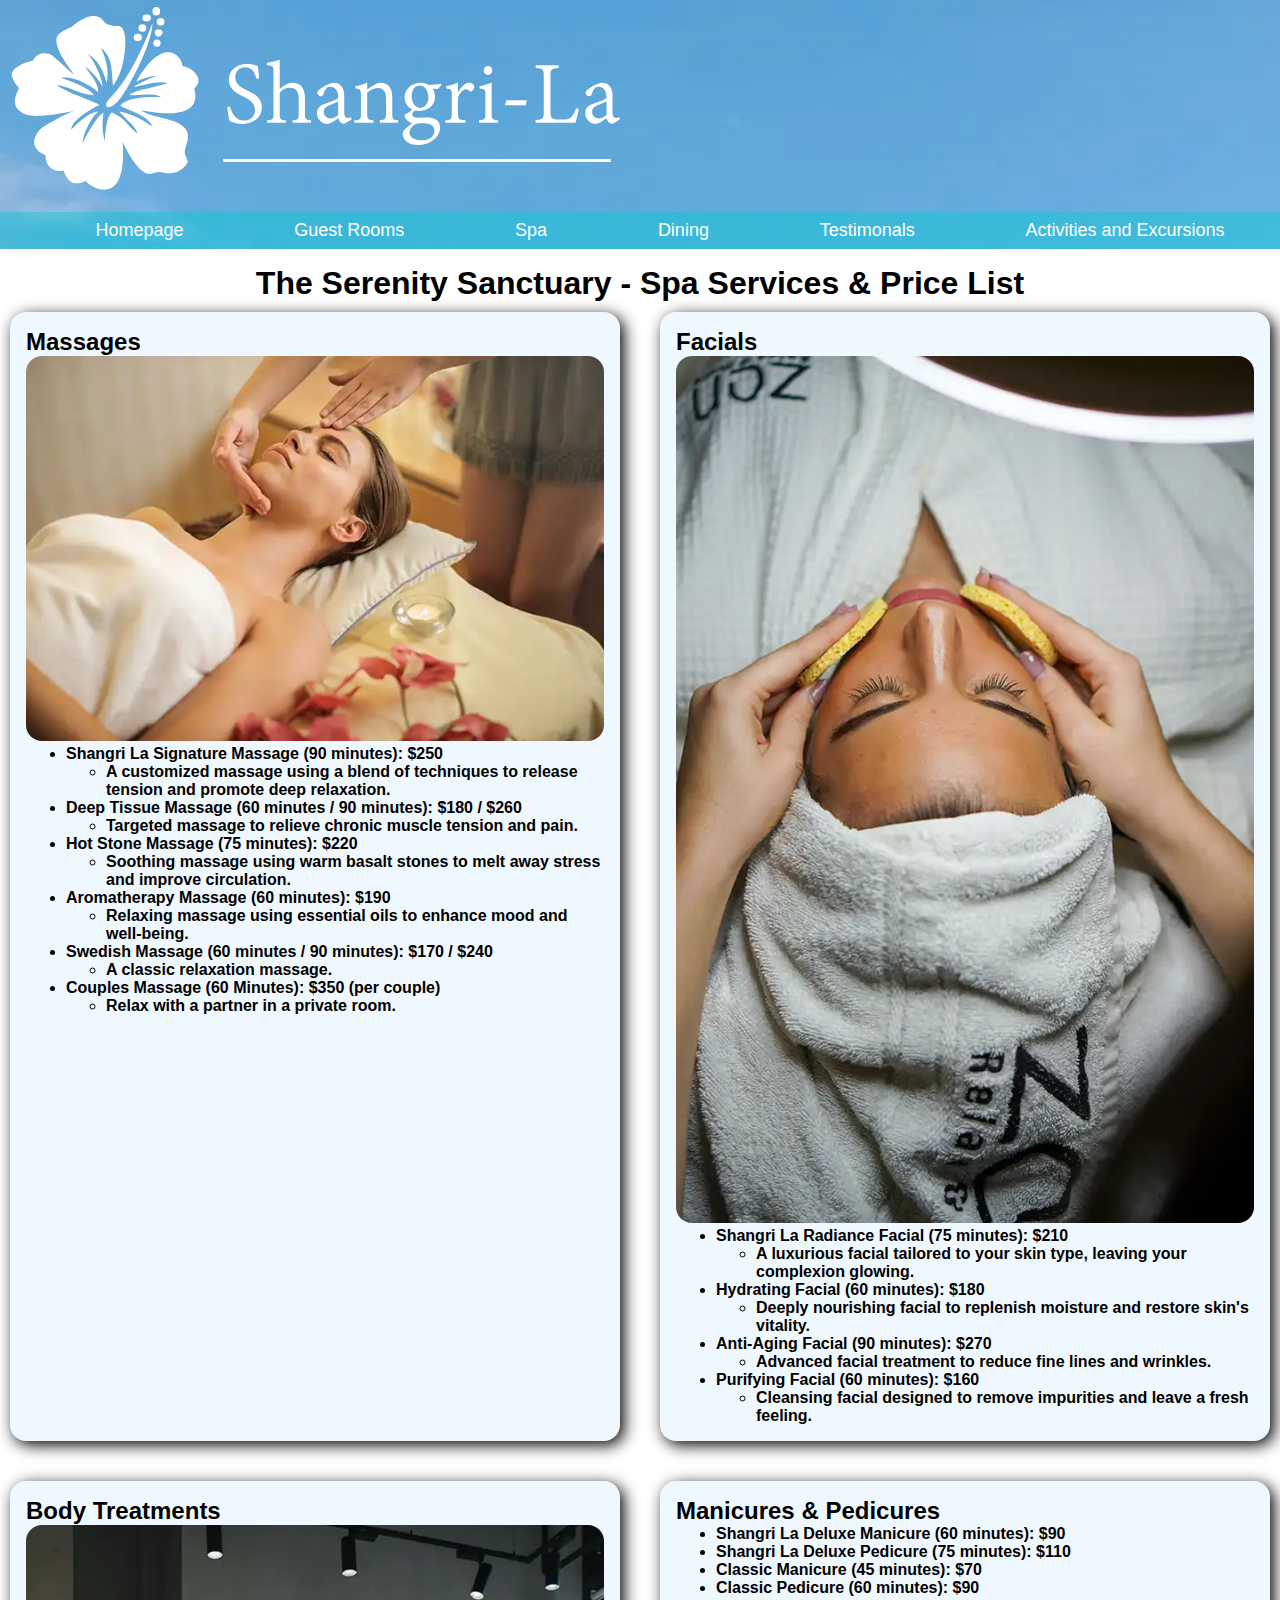
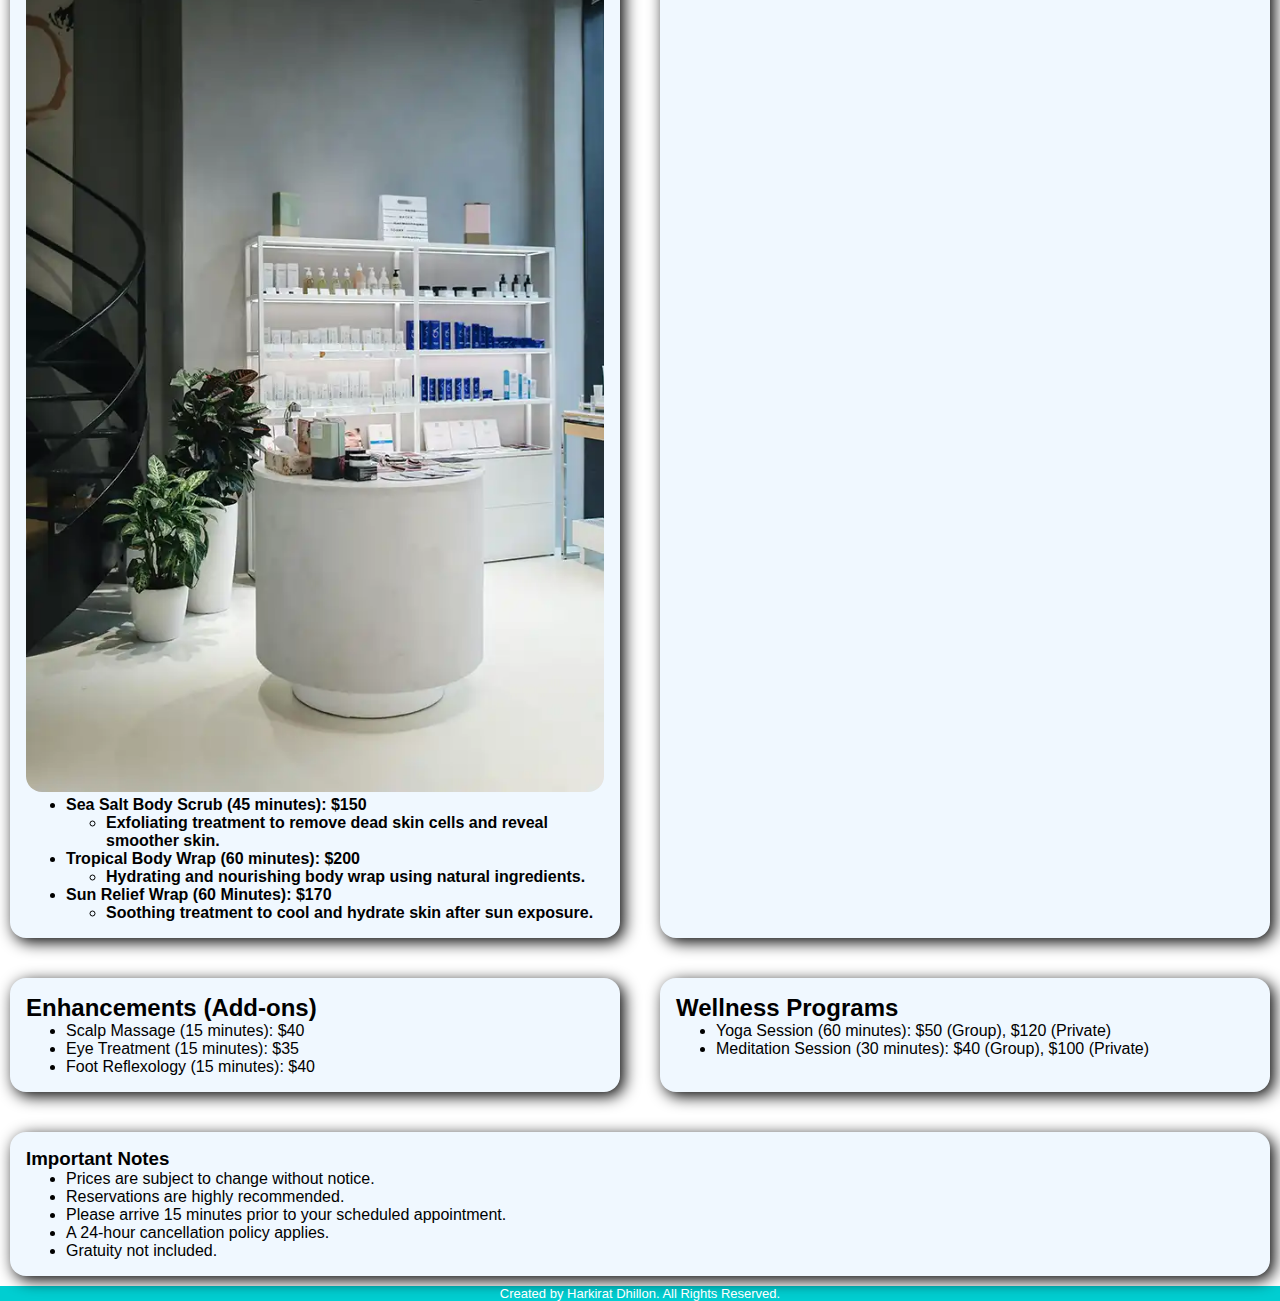
<file: html/spa.html>
<!DOCTYPE html>
<html lang="en">
<head>
    <meta charset="UTF-8">
    <meta name="viewport" content="width=device-width, initial-scale=1.0">
    <title>Spa</title>
    <link rel="stylesheet" href="/CSS/style.css">
    <link rel="stylesheet" href="/CSS/spa.css">
    <link rel="icon" href="/Images/favicon.png">
</head>
<body>
    <header>
        <img src="/Images/logo.svg" alt="White coloured Shangri La logo">
      <div id="mainweather">
        <ul>
            <li id="weather"></li>
            <li id="feels"></li>
            <li id="type"></li>
            <li id="humidity"></li>
        </ul>
      </div>
        <nav>
            <ul>
                <li><a href="/html/index.html">Homepage</a></li>
                <li><a href="/html/Guest_Rooms.html">Guest Rooms</a></li>
                <li><a href="/html/spa.html">Spa</a></li>
                <li><a href="/html/dining.html">Dining</a></li>
                <li><a href="/html/Testimonials.html">Testimonals</a></li>
                <li><a href="/html/activities&excursions.html">Activities and Excursions</a></li>
            </ul>
        </nav>
    </header>

    <h1>The Serenity Sanctuary - Spa Services & Price List</h1>
   <main>
    <section class="treatments">
        <h2>Massages</h2>
        <img src="/Images/pexels-olly-3757657.webp" alt="woman having a face massage">
        <ul>
            <li>
                Shangri La Signature Massage (90 minutes): $250
                <ul>
                    <li>A customized massage using a blend of techniques to release tension and promote deep relaxation.</li>
                </ul>
            </li>
            <li>
                Deep Tissue Massage (60 minutes / 90 minutes): $180 / $260
                <ul>
                    <li>Targeted massage to relieve chronic muscle tension and pain.</li>
                </ul>
            </li>
            <li>
                Hot Stone Massage (75 minutes): $220
                <ul>
                    <li>Soothing massage using warm basalt stones to melt away stress and improve circulation.</li>
                </ul>
            </li>
            <li>
                Aromatherapy Massage (60 minutes): $190
                <ul>
                    <li>Relaxing massage using essential oils to enhance mood and well-being.</li>
                </ul>
            </li>
            <li>
                Swedish Massage (60 minutes / 90 minutes): $170 / $240
                <ul>
                    <li>A classic relaxation massage.</li>
                </ul>
            </li>
            <li>
                Couples Massage (60 Minutes): $350 (per couple)
                <ul>
                    <li>Relax with a partner in a private room.</li>
                </ul>
            </li>
        </ul>
    </section>

    <section class="treatments">
        <h2>Facials</h2>
        <img src="/Images/pexels-john-tekeridis-21837-3212164.webp" alt="woman with a sponge masssage">
        <ul>
            <li>
                Shangri La Radiance Facial (75 minutes): $210
                <ul>
                    <li>A luxurious facial tailored to your skin type, leaving your complexion glowing.</li>
                </ul>
            </li>
            <li>
                Hydrating Facial (60 minutes): $180
                <ul>
                    <li>Deeply nourishing facial to replenish moisture and restore skin's vitality.</li>
                </ul>
            </li>
            <li>
                Anti-Aging Facial (90 minutes): $270
                <ul>
                    <li>Advanced facial treatment to reduce fine lines and wrinkles.</li>
                </ul>
            </li>
            <li>
                Purifying Facial (60 minutes): $160
                <ul>
                    <li>Cleansing facial designed to remove impurities and leave a fresh feeling.</li>
                </ul>
            </li>
        </ul>
    </section>

    <section class="treatments">
        <h2>Body Treatments</h2>
        <img src="/Images/pexels-polina-tankilevitch-3736520.webp" alt="stand with various beauty products available">
        <ul>
            <li>
                Sea Salt Body Scrub (45 minutes): $150
                <ul>
                    <li>Exfoliating treatment to remove dead skin cells and reveal smoother skin.</li>
                </ul>
            </li>
            <li>
                Tropical Body Wrap (60 minutes): $200
                <ul>
                    <li>Hydrating and nourishing body wrap using natural ingredients.</li>
                </ul>
            </li>
            <li>
                Sun Relief Wrap (60 Minutes): $170
                <ul>
                    <li>Soothing treatment to cool and hydrate skin after sun exposure.</li>
                </ul>
            </li>
        </ul>
    </section>
    
        <section class="treatments">
            <h2>Manicures & Pedicures</h2>
            <ul>
                <li>Shangri La Deluxe Manicure (60 minutes): $90</li>
                <li>Shangri La Deluxe Pedicure (75 minutes): $110</li>
                <li>Classic Manicure (45 minutes): $70</li>
                <li>Classic Pedicure (60 minutes): $90</li>
            </ul>
        </section>
    
        <section>
            <h2>Enhancements (Add-ons)</h2>
            <ul>
                <li>Scalp Massage (15 minutes): $40</li>
                <li>Eye Treatment (15 minutes): $35</li>
                <li>Foot Reflexology (15 minutes): $40</li>
            </ul>
        </section>
    
        <section>
            <h2>Wellness Programs</h2>
            <ul>
                <li>Yoga Session (60 minutes): $50 (Group), $120 (Private)</li>
                <li>Meditation Session (30 minutes): $40 (Group), $100 (Private)</li>
            </ul>
        </section>
    
        <section id="notes">
            <h3>Important Notes</h3>
            <ul>
                <li>Prices are subject to change without notice.</li>
                <li>Reservations are highly recommended.</li>
                <li>Please arrive 15 minutes prior to your scheduled appointment.</li>
                <li>A 24-hour cancellation policy applies.</li>
                <li>Gratuity not included.</li>
            </ul>
        </section>
   </main> 

    <footer>
        <p>Created by Harkirat Dhillon. All Rights Reserved.</p>
    </footer>
    <script src="/main.js"></script>
</body>
</html>
</file>
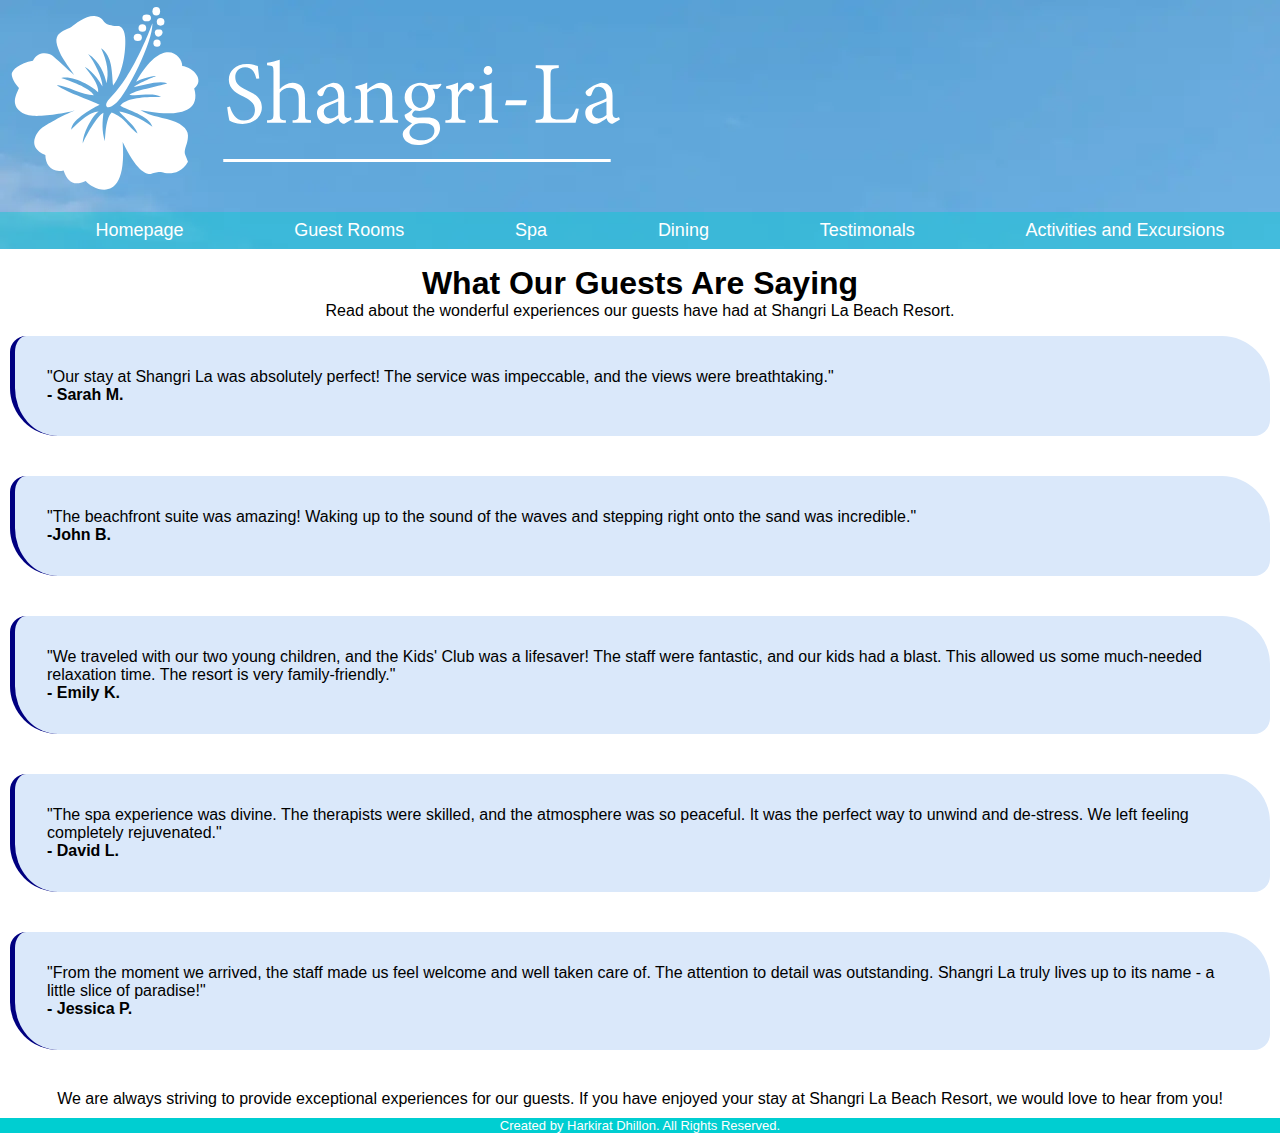
<file: html/Testimonials.html>
<!DOCTYPE html>
<html lang="en">
<head>
    <meta charset="UTF-8">
    <meta name="viewport" content="width=device-width, initial-scale=1.0">
    <title>Testimonals</title>
    <link rel="stylesheet" href="/CSS/style.css">
    <link rel="stylesheet" href="/CSS/testimonials.css">
    <link rel="icon" href="/Images/favicon.png">
</head>
<body>
    <header>
        <img src="/Images/logo.svg" alt="White coloured Shangri La logo">
      <div id="mainweather">
        <ul>
            <li id="weather"></li>
            <li id="feels"></li>
            <li id="type"></li>
            <li id="humidity"></li>
        </ul>
      </div>
        <nav>
            <ul>
                <li><a href="/html/index.html">Homepage</a></li>
                <li><a href="/html/Guest_Rooms.html">Guest Rooms</a></li>
                <li><a href="/html/spa.html">Spa</a></li>
                <li><a href="/html/dining.html">Dining</a></li>
                <li><a href="/html/Testimonials.html">Testimonals</a></li>
                <li><a href="/html/activities&excursions.html">Activities and Excursions</a></li>
            </ul>
        </nav>
    </header>
    <div class="summery">
        <h1>What Our Guests Are Saying</h1>
        <p>Read about the wonderful experiences our guests have had at Shangri La Beach Resort.</p>
    </div>

    <main>
        <figure>
            <blockquote>"Our stay at Shangri La was absolutely perfect! The service was impeccable, and the views were breathtaking."</blockquote>
            <figcaption>- Sarah M.</figcaption>
        </figure>

        <figure>
            <blockquote>"The beachfront suite was amazing! Waking up to the sound of the waves and stepping right onto the sand was incredible."</blockquote>
            <figcaption>-John B.</figcaption>
        </figure>

        <figure>
            <blockquote>"We traveled with our two young children, and the Kids' Club was a lifesaver! The staff were fantastic, and our kids had a blast. This allowed us some much-needed relaxation time. The resort is very family-friendly."</blockquote>
            <figcaption>- Emily K.</figcaption>
        </figure>

        <figure>
            <blockquote>"The spa experience was divine. The therapists were skilled, and the atmosphere was so peaceful. It was the perfect way to unwind and de-stress. We left feeling completely rejuvenated."</blockquote>
            <figcaption>- David L.</figcaption>
        </figure>

        <figure>
            <blockquote>"From the moment we arrived, the staff made us feel welcome and well taken care of. The attention to detail was outstanding. Shangri La truly lives up to its name - a little slice of paradise!"</blockquote>
            <figcaption>- Jessica P.</figcaption>
        </figure>

        <p>We are always striving to provide exceptional experiences for our guests. If you have enjoyed your stay at Shangri La Beach Resort, we would love to hear from you!</p>
    </main>

    <footer>
        <p>Created by Harkirat Dhillon. All Rights Reserved.</p>
    </footer>
</body>
</html>
</file>
<file: style.css>
*{
    box-sizing: border-box;
    font-family: sans-serif;
    margin: 0;
}
/*Header CSS*/
header{
    background-color: lightblue;
}

#mainweather ul{
    color: white;
    display: flex;
    flex-direction: row;
    justify-content: space-around;
    list-style-type: none;
}

header p{
    color: white;
}
header img{
    max-width: 50%;
}

header nav{
    background-color: rgb(0, 206, 209, 0.4);
    z-index: 2;
    padding: 0.5rem;
}

header nav ul{
    display: flex;
    gap: 1rem;
    text-align: center;
    justify-content: space-around;
    list-style-type: none;
}

header nav ul li a{
    opacity: 100%;
    color: white;
    font-size: large;
    text-decoration: none;
}

 a:hover{
    color: orange;
}

.summery{
    text-align: center;
    margin: 1rem;
}

/*Footer CSS*/
footer{
    background-color: rgb(0, 206, 209);
    color: white;
    font-size: small;
    text-align: center;
}

h1{
    text-align: center;
    margin-top: 1rem;
}

main{
    display: flex;
    flex-direction: column;
    gap: 2.5rem;
    margin: 10px;
}
/*Mainpage CSS*/
.roombox{
    background-color: aliceblue;
    padding: 1rem;
    max-width: 100% auto;
    border-radius: 1rem;
    box-shadow: 0.25rem 0.25rem 1rem;
    text-align: center;
}

article h2{
    text-align: center;
}

.roombox img{
    width: 100%;
    max-width: 650px auto;
    border-radius: 1rem;
}

#activities, #rooms, #guest{
    display: flex;
    flex-direction: column;
    gap: 1rem;
}

figure{
    background-color: rgb(218, 232, 250);
    padding: 2rem;
    border-radius: 1rem 3rem;
    border-left: 5px solid navy;
}

figure figcaption{
    font-weight: bold;
}
</file>
<file: CSS/style.css>
*{
    box-sizing: border-box;
    font-family: sans-serif;
    margin: 0;
}
/*Header CSS*/
header{
    background-image: url('/Images/img.webp');
    background-repeat: no-repeat;
}

#mainweather ul{
    color: white;
    display: flex;
    flex-direction: row;
    justify-content: space-around;
    list-style-type: none;
}

header p{
    color: white;
}
header img{
    max-width: 50%;
}

header nav{
    background-color: rgb(0, 206, 209, 0.4);
    z-index: 2;
    padding: 0.5rem;
}

header nav ul{
    display: flex;
    gap: 1rem;
    text-align: center;
    justify-content: space-around;
    list-style-type: none;
}

header nav ul li a{
    opacity: 100%;
    color: white;
    font-size: large;
    text-decoration: none;
}

 a:hover{
    color: orange;
}

.summery{
    text-align: center;
    margin: 1rem;
}

/*Footer CSS*/
footer{
    background-color: rgb(0, 206, 209);
    color: white;
    font-size: small;
    text-align: center;
}

h1{
    text-align: center;
    margin-top: 1rem;
}

main{
    display: flex;
    flex-direction: column;
    gap: 2.5rem;
    margin: 10px;
}
/*Mainpage CSS*/
.roombox{
    background-color: aliceblue;
    padding: 1rem;
    max-width: 100% auto;
    border-radius: 1rem;
    box-shadow: 0.25rem 0.25rem 1rem;
    text-align: center;
}

article h2{
    text-align: center;
}

.roombox img{
    width: 100%;
    max-width: 650px auto;
    border-radius: 1rem;
}

#activities, #rooms, #guest{
    display: flex;
    flex-direction: column;
    gap: 1rem;
}

figure{
    background-color: rgb(218, 232, 250);
    padding: 2rem;
    border-radius: 1rem 3rem;
    border-left: 5px solid navy;
}

figure figcaption{
    font-weight: bold;
}
</file>
<file: CSS/activities&Excursions.css>
main{
    display: grid;
    grid-template-columns: repeat(2, 1fr);
    background-color: aliceblue;
}

main h2{
    text-align: center;
}

.fun{
    background-color: aliceblue;
    padding: 1rem;
    max-width: 100% auto;
    border-radius: 1rem;
    box-shadow: 0.25rem 0.25rem 2rem;
    margin: 1rem;
}

#booking{
    background-color: aliceblue;
    padding: 1rem;
    max-width: 100% auto;
    border-radius: 1rem;
    box-shadow: 0.25rem 0.25rem 2rem;
    margin: 1rem;
    grid-column: span 2;
}

section img{
    width: 100%;
    border-radius: 1rem;
}

@media screen and (max-width: 750px){
    main{
        display: grid;
        grid-template-columns: repeat(1, 1fr);
    }
    #booking{
        grid-column: span 1;
    }
}
</file>
<file: dining.css>
section{
    background-color: aliceblue;
    padding: 1rem;
    max-width: 100% auto;
    border-radius: 1rem;
    box-shadow: 0.25rem 0.25rem 1rem;
}

section img{
    width: 100%;
    border-radius: 1rem;
}

#dining{
    display: grid;
    grid-template-columns: repeat(2, 1fr);
    padding: 1rem;
}

#other{
    grid-column: span 2;
}

@media screen and (max-width: 750px){
    #dining{
        display: grid;
        grid-template-columns: repeat(1, 1fr);
        padding: 1rem;
    }

    #other{
        grid-column: span 1;
    }
}
</file>
<file: CSS/rooms.css>
section{
    background-color: aliceblue;
    padding: 1rem;
    max-width: 100% auto;
    border-radius: 1rem;
    box-shadow: 0.25rem 0.25rem 1rem;
}

section img{
    width: 100%;
    border-radius: 1rem;
}

#rooms{
    margin: 1rem;
    display: grid;
    grid-template-columns: repeat(2, 1fr);
    gap: 2rem;
}

#room{
    grid-column: span 2;
}

@media screen and (max-width: 740px){
    #rooms{
        display: grid;
        grid-template-columns: repeat(1, 1fr);
    }
    #room{
        grid-column: span 1;
    }
}
</file>
<file: CSS/spa.css>
main{
    display: grid;
    grid-template-columns: repeat(2, 1fr);
}

section{
    background-color: aliceblue;
    padding: 1rem;
    max-width: 100% auto;
    border-radius: 1rem;
    box-shadow: 0.25rem 0.25rem 1rem;
}

section img{
    width: 100%;
    border-radius: 1rem;
}

#notes{
    grid-column: span 2;
}

.treatments ul li{
    font-weight: bold;
}

@media screen and (max-width: 750px){
    main{
        display: grid;
        grid-template-columns: repeat(1, 1fr);
    }
    #notes{
        grid-column: span 1;
    }
}
</file>
<file: testimonials.css>
figure{
    background-color: rgb(218, 232, 250);
    padding: 2rem;
    border-radius: 1rem 3rem;
    border-left: 5px solid navy;
}

figure figcaption{
    font-weight: bold;
}

main p{
    text-align: center;
}
</file>
<file: CSS/dining.css>
section{
    background-color: aliceblue;
    padding: 1rem;
    max-width: 100% auto;
    border-radius: 1rem;
    box-shadow: 0.25rem 0.25rem 1rem;
}

section img{
    width: 100%;
    border-radius: 1rem;
}

#dining{
    display: grid;
    grid-template-columns: repeat(2, 1fr);
    padding: 1rem;
}

#other{
    grid-column: span 2;
}

@media screen and (max-width: 750px){
    #dining{
        display: grid;
        grid-template-columns: repeat(1, 1fr);
        padding: 1rem;
    }

    #other{
        grid-column: span 1;
    }
}
</file>
<file: CSS/testimonials.css>
figure{
    background-color: rgb(218, 232, 250);
    padding: 2rem;
    border-radius: 1rem 3rem;
    border-left: 5px solid navy;
}

figure figcaption{
    font-weight: bold;
}

main p{
    text-align: center;
}
</file>
